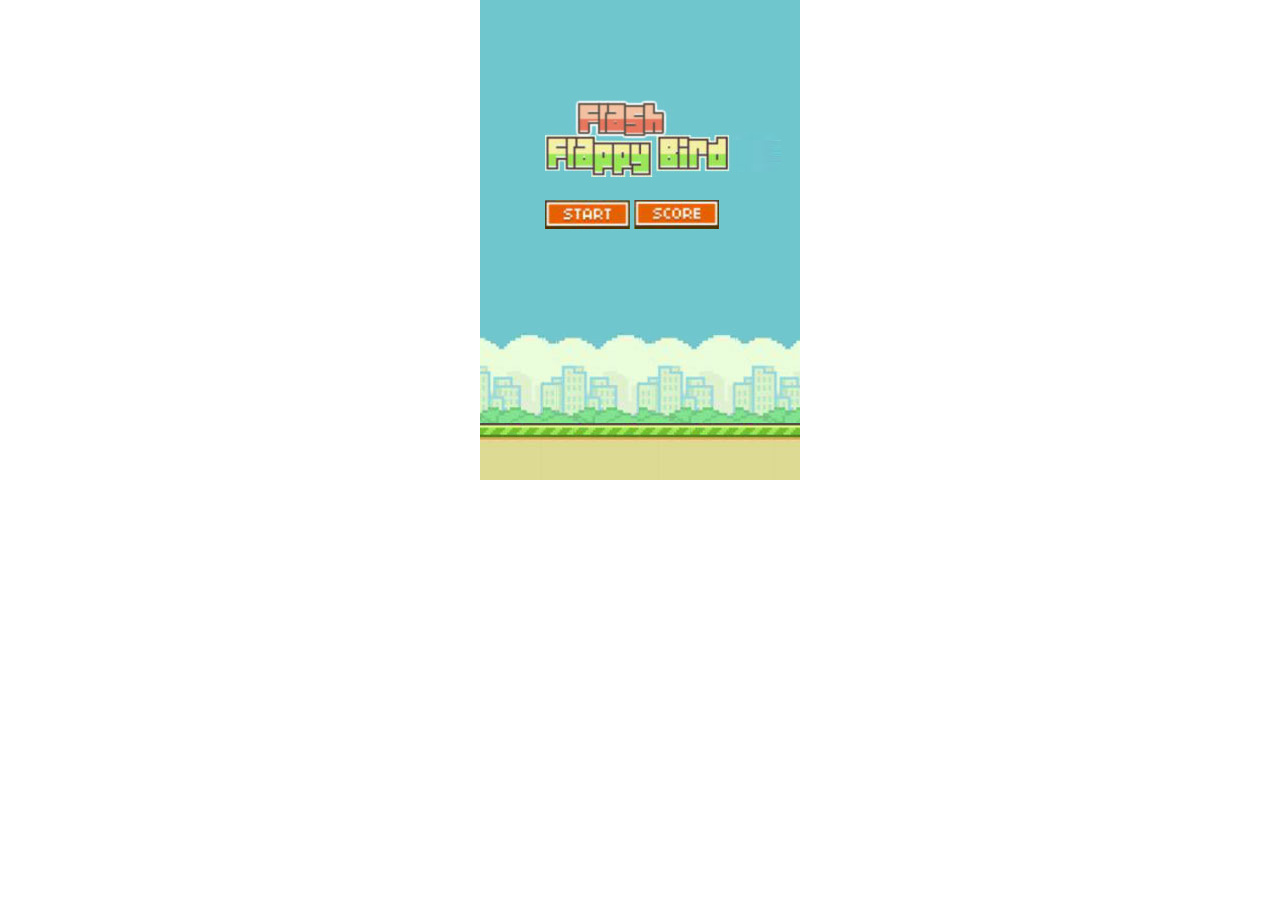
<file: game-flybird/index.html>
<!DOCTYPE html>
<html>
<head>
	<meta charset="UTF-8">
	<title>像素鸟</title>
	<meta name="viewport" content="width=device-width,initial-scale=1,minimum-scale=1,maximum-scale=1,user-scalable=no" />
<style type="text/css">
*{
	margin: 0;padding: 0;
	/*让用户无法获取屏幕内容*/
	-webkit-user-select: none;
}
.warp{
	height: 480px;width: 320px;
	background: url(img/bg.jpg) no-repeat;
	position: relative;
	margin: 0 auto;
	overflow: hidden;
}
.warp > div{
	position: absolute;
}
.head{
	width: 190px;
	top: 100px;
	left: 0;right: 0;
	margin: auto;
}
.score{
	width: 28px;height: 39px;
	top: 35px;
	left: 0;right: 0;margin: auto;
	z-index: 99;
	display: none;
}
.btn{
	width: 190px;top: 200px;left: 0;right: 0;margin: auto;
}
.btn img{cursor: pointer;}
.pipe{
	height: 422px;width: 62px;
	overflow: hidden;
	left: 320px;
}
.pipe div{
	position: relative;
}
.pipe .up-pipe{
	height: 80px;width: 62px;
	background: url(img/up_mod.png);
	margin-bottom: 120px;
}
.pipe .up-pipe img{bottom: 0;position: absolute;}
.pipe .down-pipe{
	height: 100%;
	width: 62px;
	background: url(img/down_mod.png);
}
.pipe2{
	left: 511px;
}
.pipe2 .up-pipe{
	height: 100px;
}
.bird{
	width: 48px;height: 48px;
	left: 45px;top: 170px;
	display: none;
}
@keyframes birdRotate{
	0{transform: rotate(-30deg);}
	50%{transform: rotate(0deg);}
	100%{transform: rotate(30deg);}
}
.game-over{
	width: 269px;height:220px;
	text-align: center;
	left: 0;right: 0;margin: 75px auto 0;
	display: none;z-index: 98;
}
.game-over img{
	border: 0;margin: 0;padding: 0;
}
.game-over img#ok{
	cursor: pointer;
}
.game-over .showScore{
	position: relative;
	width: 269px;height: 135px;
	background: url(img/message.jpg) no-repeat;
	margin-bottom: 9px;
}
.game-over .showScore span{
	position: absolute;
	height: 26px;width: 60px;
	background-color: yellow;
	right: 20px;
	line-height: 26px;
	font-weight: bold;
}
#newScore{
	top: 38px;
}
#bestScore{
	top: 88px;
}
.footer{
	width: 320px;
	height: 14px;
	background: url(img/floor.jpg) -5px 0 no-repeat;
	bottom: 43px;
	animation: ani-footer 0.5s linear infinite;
}
@keyframes ani-footer{
	from{background-position-x: -5px;}
	to{background-position-x: -20px;}
}
</style>
</head>
<body>
<div class="warp">
	<div class="head" id="head">
		<img src="img/head.jpg"/>
	</div>
	<div class="score" id="score">
		<img src="img/0.jpg" alt=""/>
	</div>
	<div class="game-over" id="gameOver">
		<img src="img/game_over.jpg"/>
		<div class="showScore">
			<span id="newScore">0</span>
			<span id="bestScore">0</span>
		</div>
		<img src="img/ok.jpg" id="ok"/>
	</div>
	<div class="btn">
		<img src="img/start.jpg" alt="" id="startBtn"/>
		<img src="img/score.jpg" alt=""  id="scoreBtn"/>
	</div>
	<div class="bird" id="bird">
		<img src="img/b1.gif"/>
	</div>
	<div class="pipe">
		<div class="up-pipe"><img src="img/up_pipe.png"/></div>
		<div class="down-pipe"><img src="img/down_pipe.png"/></div>
	</div>
	<div class="pipe pipe2">
		<div class="up-pipe"><img src="img/up_pipe.png"/></div>
		<div class="down-pipe"><img src="img/down_pipe.png"/></div>
	</div>	
	<div class="footer"></div>
</div>	
<audio src="music/bullet.mp3"></audio>
<audio src="music/game_over.mp3"></audio>
<audio src="music/game_music.mp3" loop></audio>
<script src="touch.js" type="text/javascript" charset="utf-8"></script>
<script src="tween.js" type="text/javascript" charset="utf-8"></script>
<script type="text/javascript">
	var bird = document.getElementById('bird');
	var startBtn = document.getElementById("startBtn");
	var scoreBtn = document.getElementById("scoreBtn");
	var score = document.getElementById("score");
	var head = document.getElementById("head");
	var pipes = document.getElementsByClassName("pipe");
	var plength = pipes.length;//管道长度。
	var start = false;//游戏启动开关
	var pipeTimer,//管道定时器
		pipeSpeed = 5,//管道移动速度
		winW = 320,//屏幕宽度
		birdTimer;//小鸟飞行计时器
		downSpeed = 0.4,//小鸟下落速度
		upSpeed = 40,//小鸟上升速度
		scoreNum = 0;//记录分数
	var	scoreArr = [
		"img/0.jpg","img/1.jpg","img/2.jpg","img/3.jpg","img/4.jpg","img/5.jpg","img/6.jpg","img/7.jpg","img/8.jpg","img/9.jpg"
	];//保存分数图片路径
	var gameMusic = document.getElementsByTagName("audio");
	var reloadSwitch = false;//从新开始游戏的开关
	
	startBtn.addEventListener("touchstart",function(event){
	//点击开始按钮执行
		bird.style.display = "block";
		startBtn.parentNode.style.display = "none";
		head.style.display = "none";
		score.style.display = "block";
		pipeMove();//管道移动
		birdFly();//小鸟开始下落
		start = true;//打开游戏开关
		pipes[0].Switch = true;//管道开关
		pipes[1].Switch = true;
		gameMusic[2].play();
	},false);
	//分数查看
//	scoreBtn.onclick = function(){
//		recordfn();
//		gameOver1.style.display = "block";
//		reloadSwitch = true;
//	};
	scoreBtn.addEventListener("touchstart",function(event){
		recordfn();
		gameOver1.style.display = "block";
		reloadSwitch = true;
	},false);
	//管道移动
	function pipeMove(){
		pipeTimer = setInterval(function(){
			for(var i =0;i<plength;i++){
				pipes[i].style.left = pipes[i].offsetLeft - pipeSpeed + "px";
				if(pipes[i].offsetLeft < (-pipes[i].offsetWidth)){
					pipes[i].style.left = winW +"px";//复位
					setPipeHeight(pipes[i]);//重新设定高度
				};
			};
			endFn();//判断是否结束
		},60);
	};
	//设置管道的高度，这里由于下面的管道用CSS设置的100%高度,只需要设置上管道的高度，用到了120px的固定外边距撑开下管道，以后可能会有问题产生。
	function setPipeHeight(obj){
		obj.children[0].style.height = randFn(80,120) + "px";
		obj.Switch = true;//管道回到起点时，打开计分开关
	};
	
	//随即函数,能取到边界值
	function randFn(min,max){
		return Math.floor(Math.random()*(max-min+1)+min);
	};
	
	//碰撞检测
	function endFn(){
		var pipeW = pipes[0].offsetWidth; //获取管道的宽度，每个管道的宽度一样	
		var l1 = bird.offsetLeft + 6 ,//由于图片不是很精细，做一些操作补全
			t1 = bird.offsetTop + 13 ,
			r1 = l1 + bird.offsetWidth - 6 - 8 ,
			b1 = t1 + bird.offsetHeight -13 -12 ;
		for(var i =0;i<plength;i++){
			for(var j =0;j<plength;j++){
				var l2 = pipes[i].offsetLeft,
					t2 = pipes[i].children[j].offsetTop,
					r2 = l2 + pipeW,
					b2 = t2 + pipes[i].children[j].offsetHeight;
				//判断是否碰撞管道
				if(l1<r2 && r1>l2 && t1<b2 && b1>t2){
					gameOver();
				};
			};
			//判断是否加分，当小鸟的offsetLeft的值大于管道的offsetLeft+offsetWidth时应当加分。
			var pipePosition = r2;//管道的位置
			var birdPosition = l1;//小鸟的位置、
			if(birdPosition > pipePosition && pipes[i].Switch){
				scoreNum++;
				pipes[i].Switch = false;
				scoreFn();
			}
		};
		//碰上下壁检测
		if(t1<0 || b1>pipes[0].offsetHeight ){
			gameOver();
		}
	};
	//小鸟飞行/下落
	function birdFly(){
		birdTimer = setInterval(function(){
			//重力加速的效果
			downSpeed++;
			bird.style.top = bird.offsetTop + downSpeed + "px";
			bird.style.transform = "";
			bird.style.animation ="birdRotate 0.6s forwards";
		},60);
	};
	//点击屏幕。小鸟上升飞行
//	document.documentElement.onclick = function(){
//		if(start){
//			downSpeed = 0.1;
//			bird.style.transform = "rotate(-30deg)";
//			bird.style.animation = "";
//			bird.style.top = bird.offsetTop - upSpeed + "px";
//			gameMusic[0].play();
//		}
//	};
	document.addEventListener("touchstart",function(){
		if(start){
			downSpeed = 0.1;
			bird.style.transform = "rotate(-30deg)";
			bird.style.animation = "";
			bird.style.top = bird.offsetTop - upSpeed + "px";
			gameMusic[0].play();
		}
	},false);
	//计分函数
	function scoreFn(){
		score.innerHTML = "";
		var scoreStr = scoreNum.toString();//将分数转换成字符串
		for(var i =0;i<scoreStr.length;i++){
			var img = new Image();
			img.src = scoreArr[scoreStr[i]];
			score.appendChild(img);
		};
		score.style.width = scoreStr.length * 28+"px";
	};
	
	//游戏结束
	var gameOver1 = document.getElementById("gameOver");
	var reload = document.getElementById("ok");
	function gameOver(){
		clearInterval(pipeTimer);
		clearInterval(birdTimer);
		start = false;//关闭游戏启动开关
		gameOver1.style.display = "block";//显示积分板
		gameMusic[2].pause();//背景音乐停
		gameMusic[1].play();//游戏结束音乐播放
		recordfn();//记录分数
		//游戏结束动画，引用Tween
		moveFn(bird,"top",bird.offsetTop,pipes[0].offsetHeight-bird.offsetHeight+10,30,function(){
			reloadSwitch = true;//当游戏结束的动画播放完毕，才能点击重新开始
		});
	};
	//重新开始游戏
//	reload.onclick = function (){
//		if(reloadSwitch){
//			bird.style.display = "block";//小鸟显示
//			bird.style.top = 170+"px";//小鸟位置
//			startBtn.parentNode.style.display = "none";//隐藏按钮
//			head.style.display = "none";
//			score.style.display = "block";
//			//管道位置
//			pipes[0].style.left =320+"px"; 
//			pipes[1].style.left = 511 + "px";
//			gameOver1.style.display = "none";//记录板隐藏
//			scoreNum = 0;//分数置0
//			scoreFn();//分数显示
//			start = true;//打开游戏开关
//			pipes[0].Switch = true;//管道开关
//			pipes[1].Switch = true;
//			//开启计时器
//			pipeMove();birdFly();
//			gameMusic[2].play();//背景开启
//			reloadSwitch = false;//重新开始游戏开关
//		}	
//	};
	reload.addEventListener("touchstart",function(event){
		if(reloadSwitch){
			bird.style.display = "block";//小鸟显示
			bird.style.top = 170+"px";//小鸟位置
			startBtn.parentNode.style.display = "none";//隐藏按钮
			head.style.display = "none";
			score.style.display = "block";
			//管道位置
			pipes[0].style.left =320+"px"; 
			pipes[1].style.left = 511 + "px";
			gameOver1.style.display = "none";//记录板隐藏
			scoreNum = 0;//分数置0
			scoreFn();//分数显示
			start = true;//打开游戏开关
			pipes[0].Switch = true;//管道开关
			pipes[1].Switch = true;
			//开启计时器
			pipeMove();birdFly();
			gameMusic[2].play();//背景开启
			reloadSwitch = false;//重新开始游戏开关
		}
	},false);
	//最高分记录
	function recordfn(){
		var newScore = document.getElementById("newScore");
		var bestScore = document.getElementById("bestScore");
		var best = localStorage.getItem("bestScore");
		if(best != null ){
			bestScore.innerText = best;
			if(scoreNum > best){//如当前分数大于本地存储中的最高分，则将其替换
				localStorage.setItem("bestScore",scoreNum);
			}
		}else{//如果本地内存没有最高分（也就是第一次访问本游戏），设置最高分为当前游戏分数
			localStorage.setItem("bestScore",scoreNum);
		}
		newScore.innerText = scoreNum;//分数显示在积分板上
	};


function moveFn(obj,type,start,end,endT,callback){
	var t = 0;
	var change = end-start;
	var Timer = setInterval(function(){
		t++;
		if(t==endT){
			//清楚定时器，结束动画
			clearInterval(Timer);
			//回调函数
			callback && callback();
		}
		obj.style[type] = Tween["Bounce"]["easeOut"](t,start,change,endT)+ "px";
	},60)
	
}
</script>
</body>
</html>
</file>
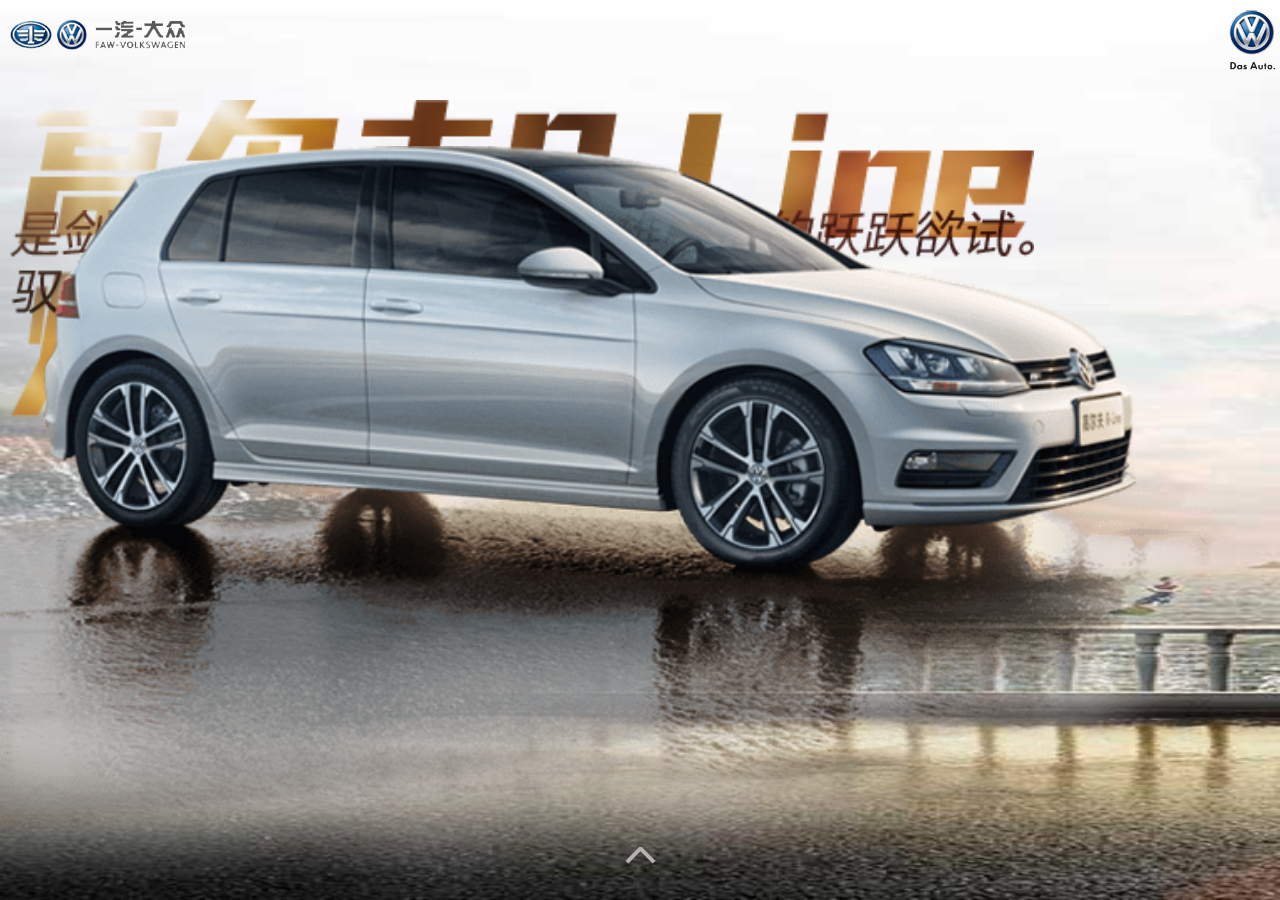
<file: website-golf/index.html>
<!DOCTYPE html>
<html>
<head>
	<meta charset="UTF-8">
	<meta name="viewport" content="width=device-width,initial-scale=1,minimum-scale=1,maximum-scale=1,user-scalable=no" />
	<link rel="stylesheet" type="text/css" href="css/index.css"/>
	<link rel="stylesheet" type="text/css" href="css/swiper.min.css"/>
	<link rel="stylesheet" href="css/animate.min.css" />
	<title>大众高尔夫-Golf</title>
</head>
<body>
		<img src="img/loading.gif" style="width: 100%;height: 100%;" id="loadImg"/>
	<div class="swiper-container container" id="container">
		<div class="swiper-wrapper">
			<div class="swiper-slide page_1">
				<img src="img/title1.png"  class="ani title1" swiper-animate-effect="fadeInLeft" swiper-animate-duration="0.5s" swiper-animate-delay="0.3s"/>
				<img src="img/title1_b.png" class="ani title1_b" swiper-animate-effect="bounceInLeft" swiper-animate-duration="0.5s" swiper-animate-delay="0.3s"/>
				<img src="img/car.png" class="ani car" swiper-animate-effect="bounceInLeft" swiper-animate-duration="0.5s" swiper-animate-delay="0.3s"/>
			</div>
			<div class="swiper-slide page_2">
				<img src="img/title2.png" class="ani title2" swiper-animate-effect="fadeInLeft" swiper-animate-duration="0.5s" swiper-animate-delay="0.3s" />
				<img src="img/car1.png" class="ani car1" swiper-animate-effect="bounceInRight" swiper-animate-duration="0.5s" swiper-animate-delay="0.3s" />
			</div>
			<div class="swiper-slide page_3">
				<img src="img/title3.png" class="ani title3" swiper-animate-effect="fadeInRight" swiper-animate-duration="0.5s" swiper-animate-delay="0.3s"/>
				<img src="img/fa.png" class="ani fa" swiper-animate-effect="bounceInLeft" swiper-animate-duration="0.5s" swiper-animate-delay="0.3s"/>
			</div>
			<div class="swiper-slide page_4">
				<img src="img/title4.png" class="ani title4" swiper-animate-effect="fadeInLeft" swiper-animate-duration="0.5s" swiper-animate-delay="0.3s"/>
				<img src="img/title4_b.png" class="title4_b"/>
			</div>
			<div class="swiper-slide page_5">
				<img src="img/title5.png" class="ani title5" swiper-animate-effect="fadeInLeft" swiper-animate-duration="0.5s" swiper-animate-delay="0.3s"/>
				<a href="javascript:void(0);" class="ani button" swiper-animate-effect="fadeInRight" swiper-animate-duration="0.5s" swiper-animate-delay="0.8s"><img src="img/button.png" /></a>
				<img src="img/car2.png" class="ani car2" swiper-animate-effect="slideInLeft" swiper-animate-duration="0.5s" swiper-animate-delay="0.3s"/>
			</div>
		</div>
	</div>
	<div class="top-l pervShow"><img src="img/logo_l.png"/></div>
	<div class="top-r pervShow"><img src="img/logo_r.png"/></div>
	<span class="logo pervShow"><i class="l"></i><i class="r"></i></span>
<script src="js/swiper.animate.min.js" type="text/javascript" charset="utf-8"></script>
<script src="js/swiper.min.js" type="text/javascript" charset="utf-8"></script>
<script type="text/javascript">
window.onload = function(){
	var pervShow = document.getElementsByClassName("pervShow");
	var winW = document.documentElement.clientWidth || document.body.clientWidth || window.innerWidth;
	var winH = document.documentElement.clientHeight || document.body.clientHeight || window.innerHeight;
	var container = document.getElementById("container");
	container.style.width = winW + "px";
	container.style.height = winH + "px";
	var imgSrc = [
		"img/bg1.jpg","img/bg2.jpg","img/bg3.jpg","img/bg4_b.png","img/bg5.jpg","img/button.png","img/car.png","img/car1.png","img/car2.png","img/fa.png","img/logo_l.png",
		"img/logo_r.png","img/title1_b.png","img/title1.png","img/title2.png","img/title3.png","img/title4.png","img/title4_b.png","img/title5.png"
	];
	//预加载
	function prevImg(imgs,callback){
		var count = 0;
		for(var i = 0;i < imgs.length;i++){
			var img = new Image();
			img.src = imgs[i];
			img.onload = function(){
				count ++ ;
				if(count == imgs.length){
					callback && callback();
				};
			};
		}
	};
	prevImg(imgSrc,function(){
		var loadImg = document.getElementById("loadImg");
		loadImg.style.display = "none";
		container.style.display = "block";
		for(var j =0;j<pervShow.length;j++){
			pervShow[j].style.display = "block";
		}
		var mySwiper = new Swiper ('.swiper-container', {
			direction:"vertical",
		    onInit : function(swiper){
		    		swiperAnimateCache(swiper);
		    		swiperAnimate(swiper);
		    },
		    onSlideChangeEnd : function(swiper){
		    	swiperAnimate(swiper);
		    },
	 	});
	});
	
};
</script>
</body>
</html>
</file>
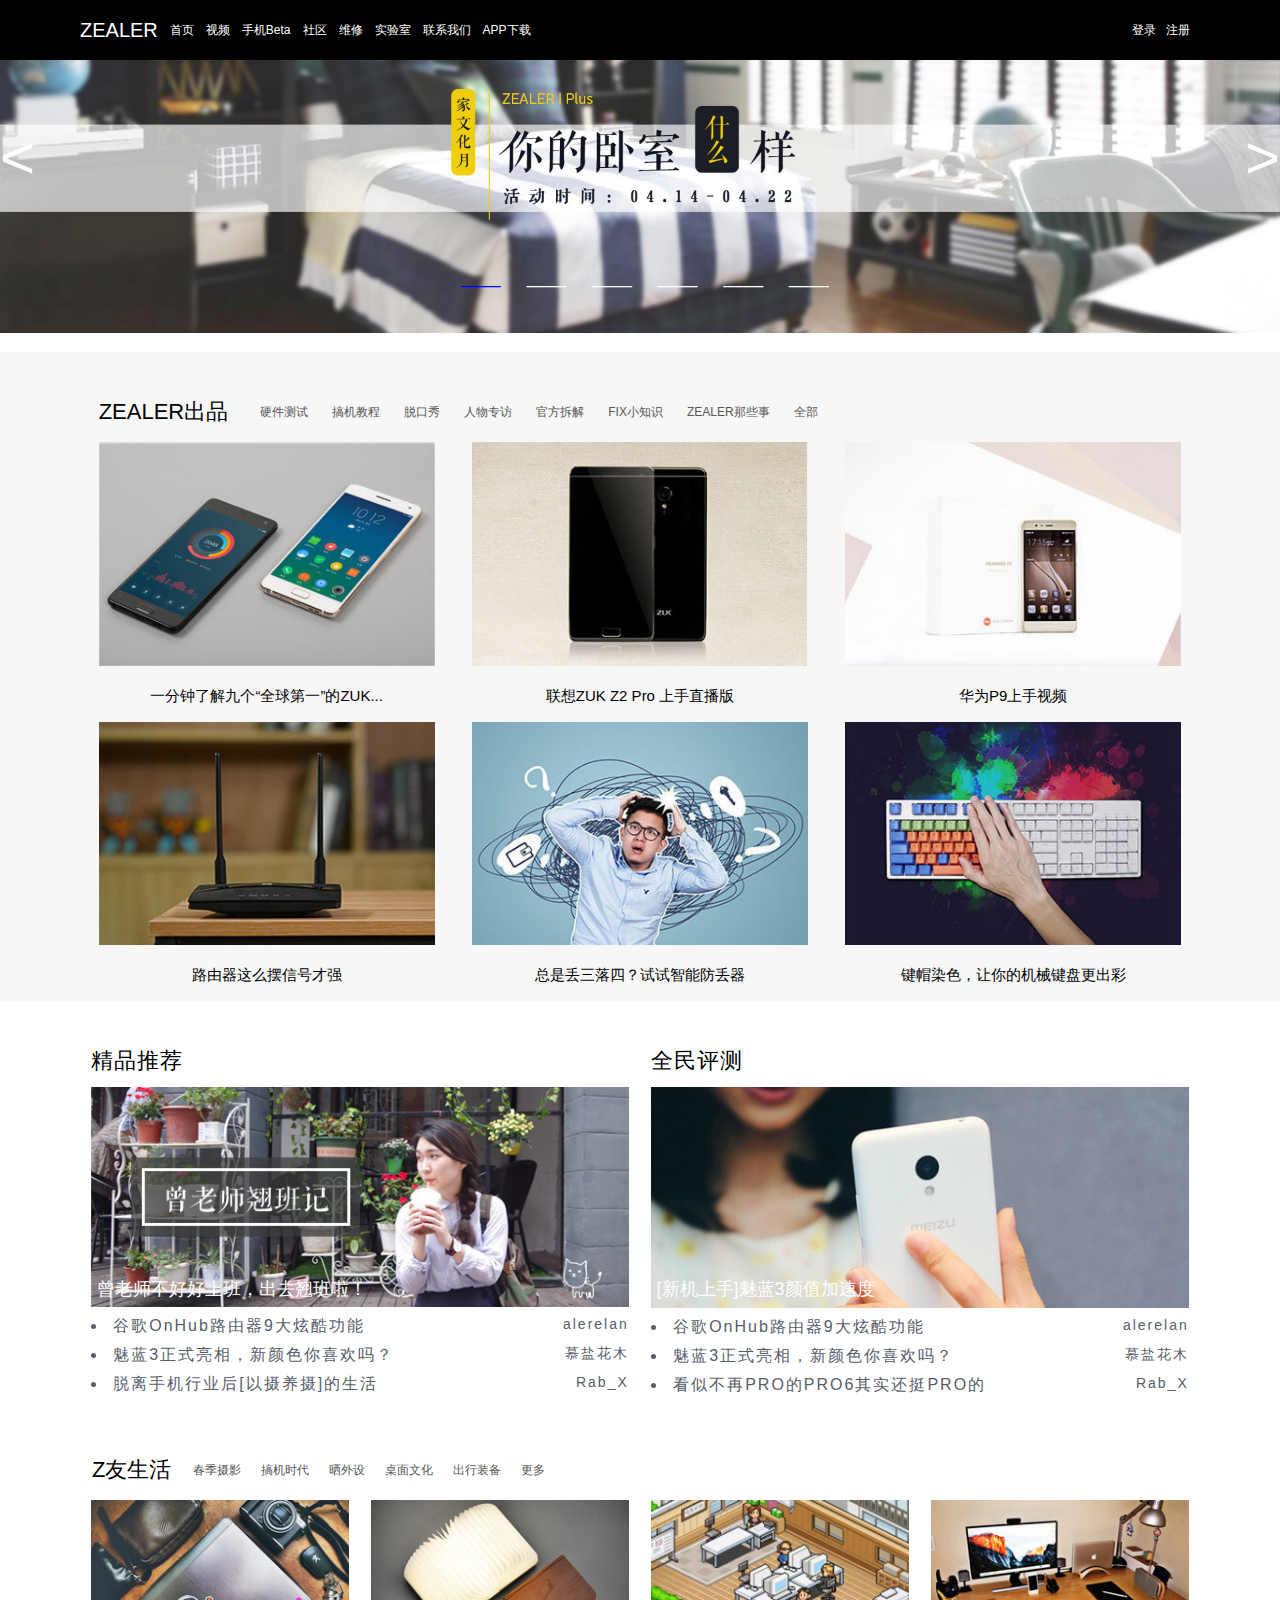
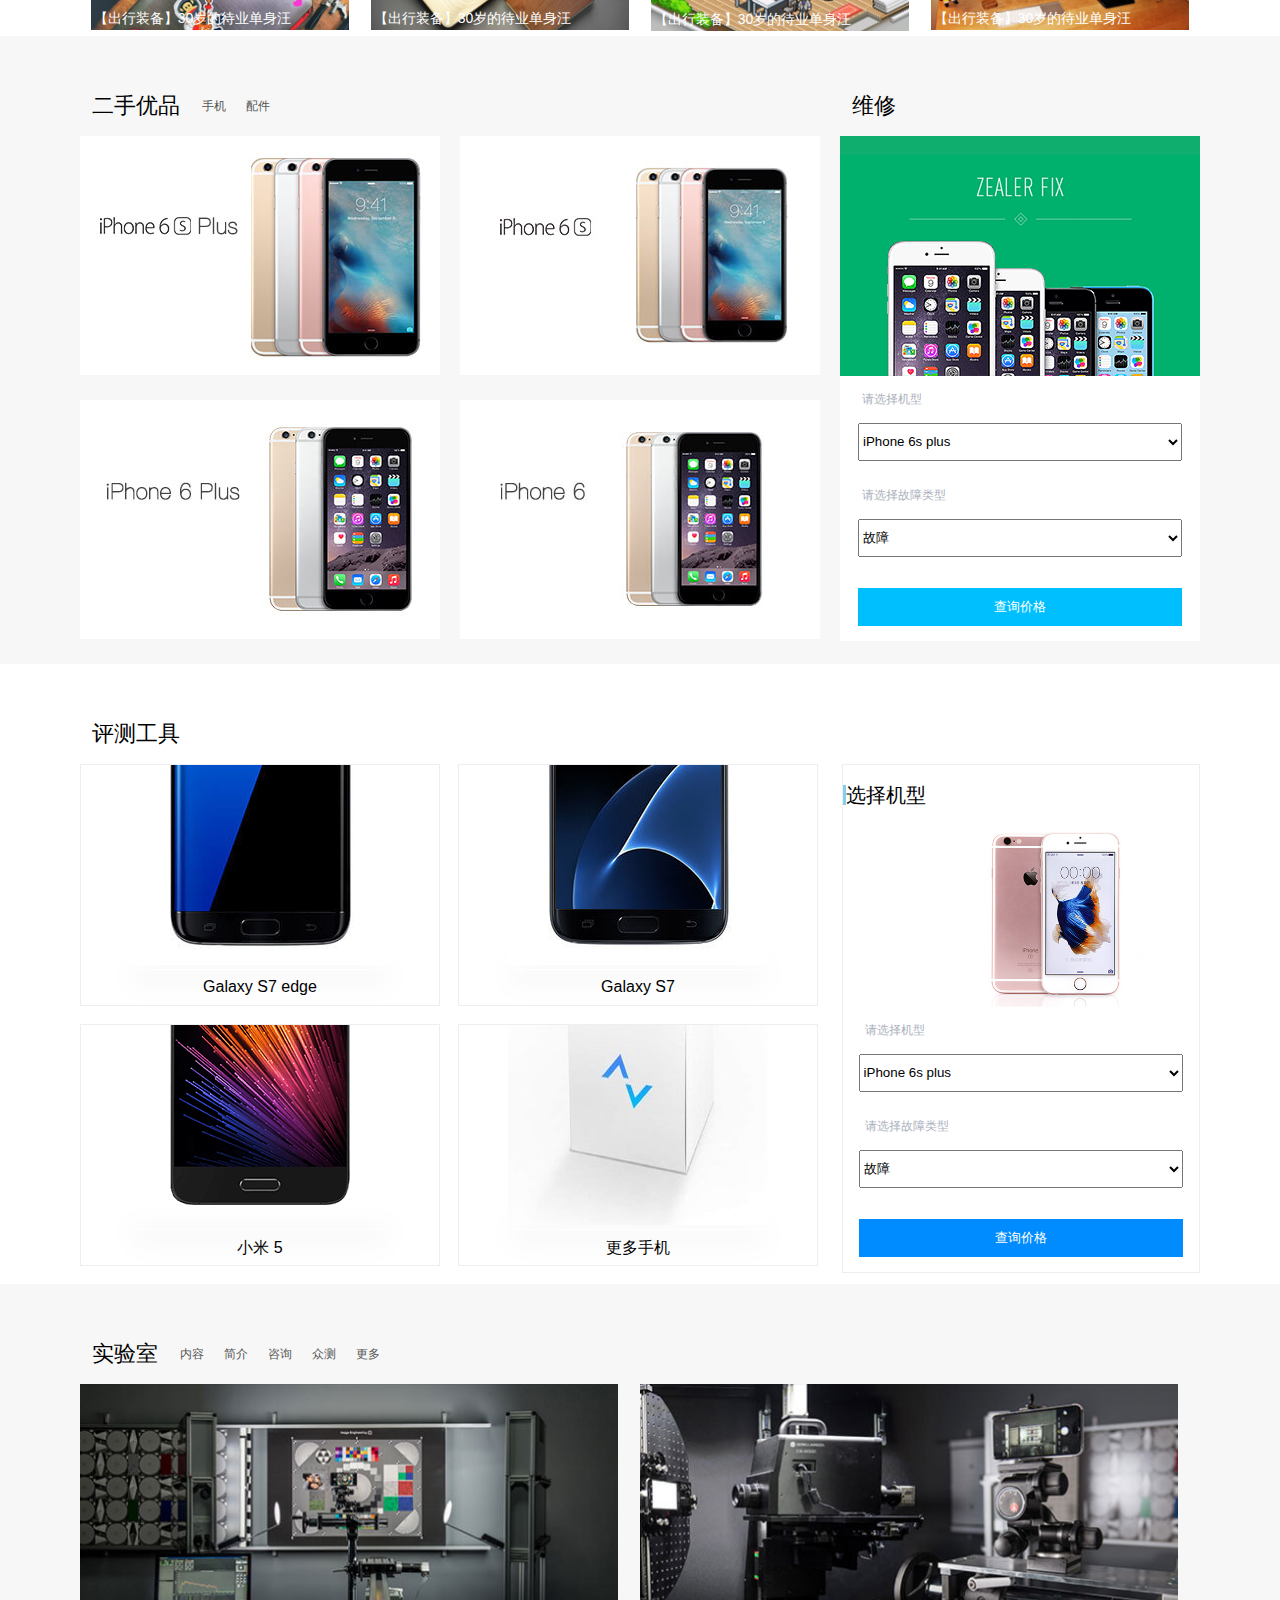
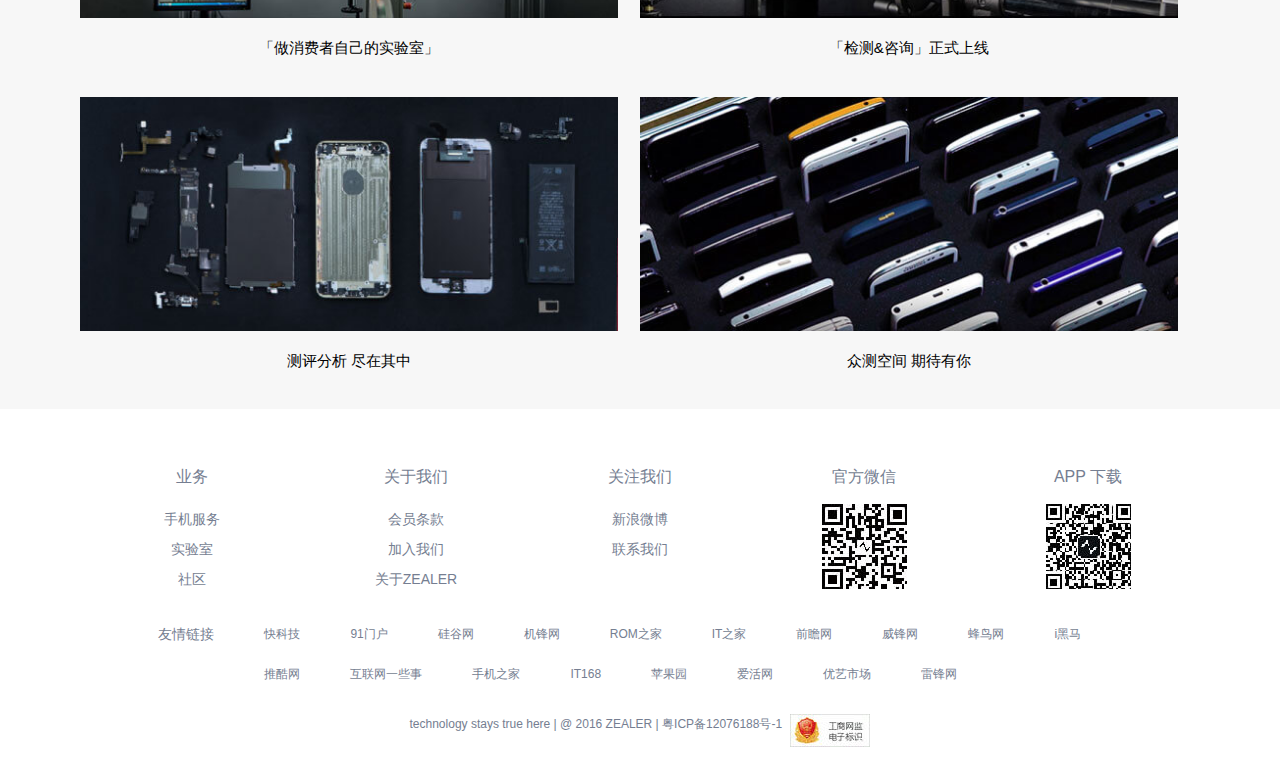
<file: website-ZEALER/index.html>
<!doctype html>
<html lang="en">
<head>
	<meta charset="UTF-8" />
	<title>响应式项目1</title>
	<link rel="stylesheet" type="text/css" href="css/cssRect.css"/>
	<link rel="stylesheet" type="text/css" href="css/style.css"/>
	<meta name="viewport" content="width=device-width,initial-scale = 1.0,useable-scale=0,maximum-scale=1.0">
</head>
<body>
	<div class="warp">
		<!--头部-->
		<div class="header" id="header">
			<div class="nav clearfix">
				<div class="logo fl">
					 <em class="fl show em">
					 	<a href="###" id="showMeau">三</a>
					 	<a href="###" id="closeMeau"> X </a>
					 </em>
					 <span class="fl tit">
					 	<a href="###" id="logo">ZEALER</a>
					 </span>
					 <div class="meau" id="logoMeau">
					 	<ul>
					 		<li><a href="###" title="">首页</a></li>
					 		<li><a href="###" title="">视频</a></li>
					 		<li><a href="###" title="">手机Beta</a></li>
					 		<li><a href="###" title="">社区</a></li>
					 		<li><a href="###" title="">维修</a></li>
					 		<li><a href="###" title="">实验室</a></li>
					 		<li><a href="###" title="">联系我们</a></li>
					 		<li><a href="###" title="">APP下载</a></li>
					 	</ul>
					 </div>
				</div>
				<ul class="nav-list fl dis">
					<li><a href="###">首页</a></li>
					<li><a href="###">视频</a></li>
					<li><a href="###">手机Beta</a></li>
					<li><a href="###">社区</a></li>
					<li><a href="###">维修</a></li>
					<li><a href="###">实验室</a></li>
					<li><a href="###">联系我们</a></li>
					<li><a href="###">APP下载</a></li>
				</ul>
				<div class="login fr">
					<a href="###" id="login">登录</a>
					<a href="###" class="dis">注册</a>
				</div>
			</div>
		</div>
		<!--内容-->
		<div class="content">
			<!--轮播图-->
			<div class="banner-wrap">
				<div class="banner">
					<div class="imgs clearfix" id="imgs">
						<a href="###" class="imgs-item show"><img src="imgs/1.jpg"/></a>
						<a href="###" class="imgs-item"><img src="imgs/2.jpg"/></a>
						<a href="###" class="imgs-item"><img src="imgs/3.jpg"/></a>
						<a href="###" class="imgs-item"><img src="imgs/4.jpg"/></a>
						<a href="###" class="imgs-item"><img src="imgs/5.jpg"/></a>
						<a href="###" class="imgs-item"><img src="imgs/6.jpg"/></a>
					</div>
					<div class="imgs-list clearfix" id="imgsList">
						<a href="###" class="active-a">——</a>
						<a href="###">——</a>
						<a href="###">——</a>
						<a href="###">——</a>
						<a href="###">——</a>
						<a href="###">——</a>
					</div>
					<div class="imgs-btn clearfix">
						<a href="###" id="prev" class="prev fl">&lt;</a>
						<a href="###" id="next" class="next fr">&gt;</a>
					</div>
				</div>
			</div>
			<!--出品-->
			<div class="chupin">
				<div class="videos">
					<div class="nav clearfix">
						<h2>ZEALER出品</h2>
						<a href="###" class="dis">硬件测试</a>
						<a href="###">搞机教程</a>
						<a href="###">脱口秀</a>
						<a href="###" class="dis2">人物专访</a>
						<a href="###" class="dis2">官方拆解</a>
						<a href="###" class="dis2">FIX小知识</a>
						<a href="###" class="dis">ZEALER那些事</a>
						<a href="###">全部</a>	
					</div>
					<div class="vid-list clearfix">
						<div class="video fl">
							<img src="imgs/video1.jpg"/>
							<span class="tit">一分钟了解九个“全球第一”的ZUK...</span>
							<em class="left-hr">——</em>
							<strong><a href="###">播放</a></strong>
							<em class="right-hr">——</em>
						</div>
						<div class="video fl">
							<img src="imgs/video2.jpg"/>
							<span class="tit">联想ZUK Z2 Pro 上手直播版</span>
							<em class="left-hr">——</em>
							<strong><a href="###">播放</a></strong>
							<em class="right-hr">——</em>
						</div>
						<div class="video fl dis">
							<img src="imgs/video3.jpg"/>
							<span class="tit">华为P9上手视频</span>
							<em class="left-hr">——</em>
							<strong><a href="###">播放</a></strong>
							<em class="right-hr">——</em>
						</div>
						<div class="video fl dis">
							<img src="imgs/video4.jpg"/>
							<span class="tit">路由器这么摆信号才强</span>
							<em class="left-hr">——</em>
							<strong><a href="###">播放</a></strong>
							<em class="right-hr">——</em>
						</div>
						<div class="video fl dis">
							<img src="imgs/video5.jpg"/>
							<span class="tit">总是丢三落四？试试智能防丢器</span>
							<em class="left-hr">——</em>
							<strong><a href="###">播放</a></strong>
							<em class="right-hr">——</em>
						</div>
						<div class="video fl dis">
							<img src="imgs/video6.jpg"/>
							<span class="tit">键帽染色，让你的机械键盘更出彩</span>
							<em class="left-hr">——</em>
							<strong><a href="###">播放</a></strong>
							<em class="right-hr">——</em>
						</div>
				</div>
				</div>
			</div>
			<div class="main-wrap">
				<div class="m-w-box clearfix">
					<!--精品推荐-->
					<div class="recommend fl">
						<h2>精品推荐</h2>
						<div class="img">
							<img src="imgs/recommend.jpg"/>
							<p class="img-p">曾老师不好好上班，出去翘班啦！</p>
						</div>
						<div class="rec-list">
							<ul>
								<li>
									<a href="###">谷歌OnHub路由器9大炫酷功能</a>
									<span class="auther"><a href="###">alerelan</a></span>
								</li>
								<li>
									<a href="###">魅蓝3正式亮相，新颜色你喜欢吗？</a>
									<span class="auther"><a href="###">慕盐花木</a></span>
								</li>
								<li>
									<a href="###">脱离手机行业后[以摄养摄]的生活</a>
									<span class="auther"><a href="###">Rab_X</a></span>
								</li>
							</ul>
						</div>
					</div>
					<!--全面评测-->
					<div class="test fl">
						<h2>全民评测</h2>
						<div class="img">
							<img src="imgs/appraisal.jpg"/>
							<p class="img-p">[新机上手]魅蓝3颜值加速度</p>
						</div>
						<div class="rec-list">
							<ul>
								<li>
									<a href="###">谷歌OnHub路由器9大炫酷功能</a>
									<span class="auther"><a href="###">alerelan</a></span>
								</li>
								<li>
									<a href="###">魅蓝3正式亮相，新颜色你喜欢吗？</a>
									<span class="auther"><a href="###">慕盐花木</a></span>
								</li>
								<li>
									<a href="###">看似不再PRO的PRO6其实还挺PRO的</a>
									<span class="auther"><a href="###">Rab_X</a></span>
								</li>
							</ul>
						</div>
					</div>
				</div>		
			</div>	
			<!--Z友生活-->
			<div class="main-wrap">
				<div class="m-w-box">
					<div class="lifestyle">
						<div class="nav">
							<h2 class="fl">Z友生活</h2>
							<ul class="dis">
								<li><a href="###">春季摄影</a></li>
								<li><a href="###">搞机时代</a></li>
								<li><a href="###">晒外设</a></li>
								<li><a href="###">桌面文化</a></li>
								<li><a href="###">出行装备</a></li>
								<li><a href="###">更多</a></li>
							</ul>
						</div>
						<div class="z-img clearfix">
							<div class="z-img-pic fl">
								<img src="imgs/life1.jpg"/>
								<p class="img-p">【出行装备】30岁的待业单身汪</p>
							</div>
							<div class="z-img-pic fl">
								<img src="imgs/life2.jpg"/>
								<p class="img-p">【出行装备】30岁的待业单身汪</p>
							</div>
							<div class="z-img-pic fl">
								<img src="imgs/life3.jpg"/>
								<p class="img-p">【出行装备】30岁的待业单身汪</p>
							</div>
							<div class="z-img-pic fl">
								<img src="imgs/life4.jpg"/>
								<p class="img-p">【出行装备】30岁的待业单身汪</p>
							</div>
						</div>
					</div>
				</div>
			</div>
			<div class="main-wrap main-wrap-gray">
				<div class="m-w-box clearfix">
					<!--二手优品-->
					<div class="second-hand fl">
						<div class="nav clearfix">
							<h2 class="fl">二手优品</h2>
							<ul>
								<li><a href="###">手机</a></li>
								<li><a href="###">配件</a></li>
							</ul>
						</div>
						<div class="phone-list clearfix">
							<a href="###"><img src="imgs/hand1.jpg"/></a>
							<a href="###"><img src="imgs/hand2.jpg"/></a>
							<a href="###"><img src="imgs/hand3.jpg"/></a>
							<a href="###"><img src="imgs/hand4.jpg"/></a>
						</div>
					</div>
					<!--维修-->
					<div class="repair fl dis">
						<div class="nav">
							<h2>维修</h2>
						</div>
						<div class="repair-box">
							<img src="imgs/maintain.png"/>
							<div class="input">
								<p class="repair-box-txt">请选择机型</p>
								<select name="">
									<option value="apple">iPhone 6s plus</option>
									<option value="android-1">中兴</option>
									<option value="android-2">华为</option>
									<option value="android-3">酷派</option>
									<option value="android-4">联想</option>
									<option value="wp-1">lumia 950XL</option>
									<option value="wp-2">HTC 8X</option>
									<option value="blackberry">blackberry</option>
								</select>
								<p class="repair-box-txt">请选择故障类型</p>
								<select name="">
									<option value="1">故障</option>
									<option value="2">进水了啊</option>
									<option value="3">无法开机了</option>
									<option value="4">崩！掉地上了</option>
									<option value="5">没有WIFI怎么活</option>
									<option value="6">技术不够，刷成砖头了</option>
									<option value="7">好像没有SIM卡耶</option>
									<option value="8">其他是什么鬼</option>
								</select>
								<input type="button" value="查询价格" />
							</div>
						</div>
					</div>
					<!-- 在低于480像素的机型下显示 -->
					<div class="repair-show fl">
						<div class="nav">
							<h2>维修</h2>
						</div>
						<div class="repair-show-con">
							<img src="imgs/maintain.png" alt="">
							<ul class="clearfix">
								<li>
									<a href="###" title="">
										<img src="imgs/w1.jpg" alt="">
										<span class="repair-show-con-txt">手机进水</span>
									</a>
								</li>
								<li><a href="###" title=""><img src="imgs/w2.jpg" alt=""><span class="repair-show-con-txt">无法开机</span></a></li>
								<li><a href="###" title=""><img src="imgs/w3.jpg" alt=""><span class="repair-show-con-txt">严重摔坏</span></a></li>
								<li><a href="###" title=""><img src="imgs/w4.jpg" alt=""><span class="repair-show-con-txt">刷机错误</span></a></li>
								<li><a href="###" title=""><img src="imgs/w5.jpg" alt=""><span class="repair-show-con-txt">无SIM卡</span></a></li>
							</ul>
						</div>
					</div>
				</div>
			</div>
			<div class="main-wrap">
				<div class="m-w-box clearfix">
					<!--评测工具-->
					<div class="tools fl">
						<div class="nav clearfix">
							<h2 class="fl">评测工具</h2>
						</div>
						<div class="phone-list clearfix">
							<a href="###">
								<img src="imgs/t1.jpg"/>
								<em>&nbsp;</em>
								<i>Galaxy S7 edge</i>
							</a>
							<a href="###">
								<img src="imgs/t2.jpg"/>
								<em>&nbsp;</em>
								<i>Galaxy S7</i>
							</a>
							<a href="###">
								<img src="imgs/t3.jpg"/>
								<em>&nbsp;</em>
								<i>小米 5</i>
							</a>
							<a href="###">
								<img src="imgs/t4.fw.png"/>
								<em>&nbsp;</em>
								<i>更多手机</i>
							</a>
						</div>
					</div>
					<!--选择机型-->
					<div class="select fl dis">
						<div class="repair-box">
							<h2>选择机型</h2>
							<img src="imgs/t5.jpg"/>
							<div class="input">
								<p class="repair-box-txt">请选择机型</p>
								<select name="">
									<option value="apple">iPhone 6s plus</option>
									<option value="android-1">中兴</option>
									<option value="android-2">华为</option>
									<option value="android-3">酷派</option>
									<option value="android-4">联想</option>
									<option value="wp-1">lumia 950XL</option>
									<option value="wp-2">HTC 8X</option>
									<option value="blackberry">blackberry</option>
								</select>
								<p class="repair-box-txt">请选择故障类型</p>
								<select name="">
									<option value="1">故障</option>
									<option value="2">进水了啊</option>
									<option value="3">无法开机了</option>
									<option value="4">崩！掉地上了</option>
									<option value="5">没有WIFI怎么活</option>
									<option value="6">技术不够，刷成砖头了</option>
									<option value="7">好像没有SIM卡耶</option>
									<option value="8">其他是什么鬼</option>
								</select>
								<input type="button" value="查询价格" />
							</div>
						</div>
					</div>
				</div>
			</div>
			<!--实验室-->
			<div class="main-wrap main-wrap-gray">
				<div class="m-w-box">
					<div class="lab">
						<div class="nav clearfix">
							<h2 class="fl">实验室</h2>
							<ul>
								<li><a href="###">内容</a></li>
								<li><a href="###">简介</a></li>
								<li><a href="###">咨询</a></li>
								<li><a href="###">众测</a></li>
								<li><a href="###">更多</a></li>
							</ul>
						</div>
						<div class="lab-list clearfix lab-dis">
							<div class="item">
								<img src="imgs/l1.jpg"/>
								<span class="tit">「做消费者自己的实验室」</span>
								<em class="left-hr">——</em>
								<strong><a href="###">更多</a></strong>
								<em class="right-hr">——</em>
							</div>
							<div class="item">
								<img src="imgs/l2.jpg"/>
								<span class="tit">「检测&咨询」正式上线</span>
								<em class="left-hr">——</em>
								<strong><a href="###">更多</a></strong>
								<em class="right-hr">——</em>
							</div>
							<div class="item">
								<img src="imgs/l3.jpg"/>
								<span class="tit">测评分析 尽在其中</span>
								<em class="left-hr">——</em>
								<strong><a href="###">更多</a></strong>
								<em class="right-hr">——</em>
							</div>
							<div class="item">
								<img src="imgs/l4.jpg"/>
								<span class="tit">众测空间 期待有你</span>
								<em class="left-hr">——</em>
								<strong><a href="###">更多</a></strong>
								<em class="right-hr">——</em>
							</div>
						</div>
						<div class="no-show">
							<a href="###" title="实验室">
								<img src="imgs/l5.png" alt="">
							</a>
						</div>
						<div class="no-show lab-nav clearfix">
							<a href="###" title="">内容</a>
							<a href="###" title="">简介</a>
							<a href="###" title="">咨询</a>
							<a href="###" title="">众测</a>
						</div>
					</div>
				</div>
			</div>
		</div>
		<!--页脚-->
		<div class="fot-wrap fot-dis">
			<div class="footer">
				<!--业务-->
				<!--关于我们-->
				<!--关注我们-->
				<!--官方微信-->
				<!--APP下载-->
				<ul class="clearfix fot-ul">
					<li class="fl fot-item"><span class="fot-tit">业务</span>
						<ul class="fot-tit-list">
							<li><a href="###">手机服务</a></li>
							<li><a href="###">实验室</a></li>
							<li><a href="###">社区</a></li>
						</ul>
					</li>
					<li class="fl fot-item"><span class="fot-tit">关于我们</span>
						<ul class="fot-tit-list">
							<li><a href="###">会员条款</a></li>
							<li><a href="###">加入我们</a></li>
							<li><a href="###">关于ZEALER</a></li>
						</ul>
					</li>
					<li class="fl fot-item"><span class="fot-tit">关注我们</span>
						<ul class="fot-tit-list">
							<li><a href="###">新浪微博</a></li>
							<li><a href="###">联系我们</a></li>
						</ul>
					</li>
					<li class="fl fot-item dis"><span class="fot-tit">官方微信</span>
						<ul>
							<li><img src="imgs/about2.jpg"/></li>
						</ul>
					</li>
					<li class="fl fot-item dis"><span class="fot-tit">APP 下载</span>
						<ul>
							<li><img src="imgs/about1.jpg"/></li>
						</ul>
					</li>
				</ul>
			</div>
		</div>
		<!-- 版权 -->
		<div class="bottom-wrap">
			<!--友情链接-->
				<div class="fri-link clearfix bot-dis">
					<div class="link-tit fl">友情链接</div>
					<ul class="clearfix fl">
						<li class="link-item"><a href="###">快科技</a></li>
						<li class="link-item"><a href="###">91门户</a></li>
						<li class="link-item"><a href="###">硅谷网</a></li>
						<li class="link-item"><a href="###">机锋网</a></li>
						<li class="link-item"><a href="###">ROM之家</a></li>
						<li class="link-item"><a href="###">IT之家</a></li>
						<li class="link-item"><a href="###">前瞻网</a></li>
						<li class="link-item"><a href="###">威锋网</a></li>
						<li class="link-item"><a href="###">蜂鸟网</a></li>
						<li class="link-item"><a href="###">i黑马</a></li>
						<li class="link-item"><a href="###">推酷网</a></li>
						<li class="link-item"><a href="###">互联网一些事</a></li>
						<li class="link-item"><a href="###">手机之家</a></li>
						<li class="link-item"><a href="###">IT168</a></li>
						<li class="link-item"><a href="###">苹果园</a></li>
						<li class="link-item"><a href="###">爱活网</a></li>
						<li class="link-item"><a href="###">优艺市场</a></li>
						<li class="link-item"><a href="###">雷锋网</a></li>
					</ul>
				</div>
				<!--版权-->
				<div class="copy">
					<p>
						technology stays true here
						<span class="copy-txt">| @ 2016 ZEALER | 粤ICP备12076188号-1</span>
						<span class="copy-pic"></span>
					</p>
				</div>
		</div>
	</div>	
</body>
<script type="text/javascript" src="js/style.js" ></script>
</html>
</file>
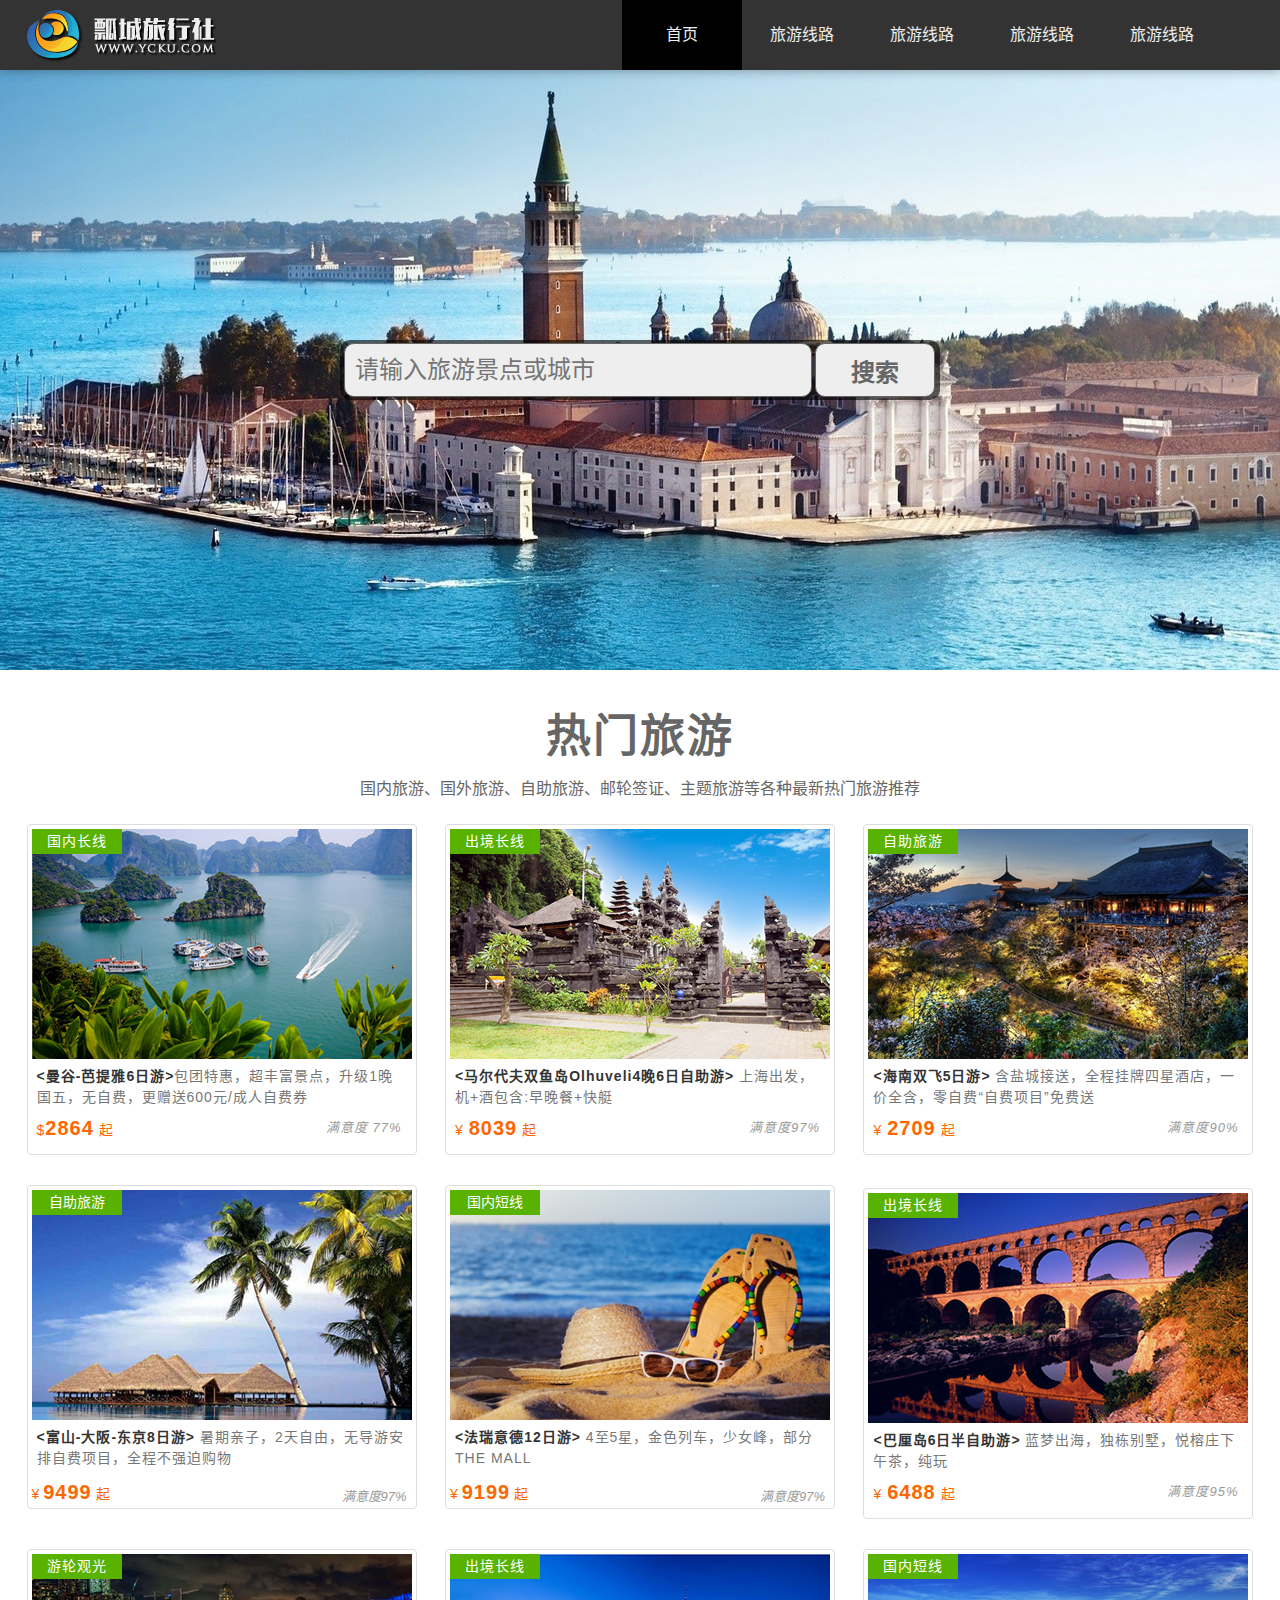
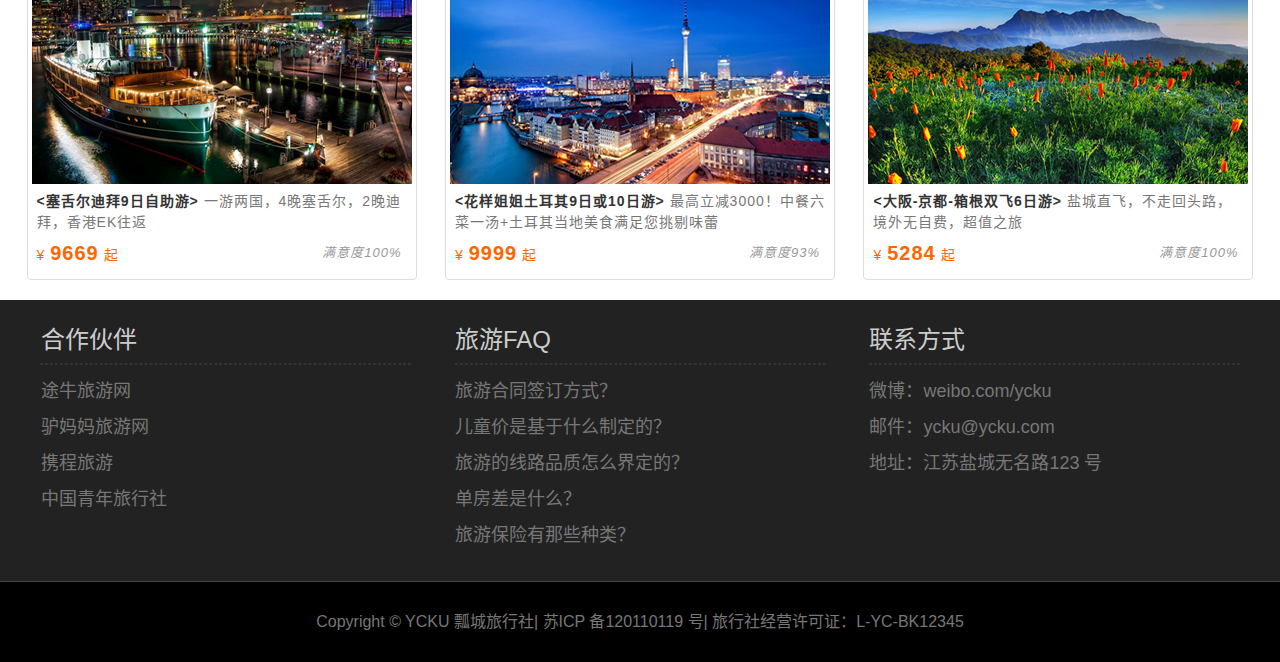
<file: website-piaochenglvxingshe/piaocheng/index.html>
<!DOCTYPE html>
<html lang="zh-cn">
<head>
	<meta charset="UTF-8">
	<title>Document</title>
	<link rel="stylesheet" type="text/css" href="css/style.css">
	<link rel="stylesheet" type="text/css" href="css/basic.css">
</head>
<body>
	
	<header id="header">
		<div class="center">
			<h1 class="logo">XXX旅行社</h1>
			<nav class="link" >
			<h2 class="none">网页导航</h2>
			<ul>
				<li class="active"><a href="###">首页</a></li>
				<li><a href="information.html">旅游线路</a></li>
				<li><a href="ticket.html">旅游线路</a></li>
				<li><a href="###">旅游线路</a></li>
				<li><a href="###">旅游线路</a></li>
			</ul>
	    </nav>
		</div>
	</header>

	<div id="search">
		<div class="center"></div>
		<input type="text" class="search" placeholder="请输入旅游景点或城市">
		<button type="button" class="button">搜索</button>
	</div>
	
	<div id="tour"> 
		<section class="center">
			<h2>热门旅游</h2>
			<p>国内旅游、国外旅游、自助旅游、邮轮签证、主题旅游等各种最新热门旅游推荐</p>
		</section>
		<figure>
			<img src="img/tour1.jpg" alt="热门旅游">
			<figcaption><strong class="title">&lt;曼谷-芭提雅6日游&gt;</strong>包团特惠，超丰富景点，升级1晚国五，无自费，更赠送600元/成人自费券
			<div class="info">
				<em class="sat">满意度 77%</em>
				<span class="price">$<strong>2864</strong> 起</span>
			</div>
			<div class="type">国内长线</div>
			</figcaption>
		</figure>
		<figure>
		<img src="img/tour2.jpg" alt="马尔代夫双鱼岛Olhuveli4晚6日自助游">
		<figcaption>
		<strong class="title">&lt;马尔代夫双鱼岛Olhuveli4晚6日自助游&gt;</strong> 上海出发，机+酒包含:早晚餐+快艇
		<div class="info">
			<em class="sat">满意度97%</em>
			<span class="price">¥ <strong>8039</strong> 起</span>
		</div>
		<div class="type">出境长线</div>
		</figcaption>
		
	</figure>
	<figure>
		<img src="img/tour3.jpg" alt="海南双飞5日游">
		<figcaption>
		<strong class="title">&lt;海南双飞5日游&gt;</strong> 含盐城接送，全程挂牌四星酒店，一价全含，零自费“自费项目”免费送
		<div class="info">
			<em class="sat">满意度90%</em>
			<span class="price">¥ <strong>2709</strong> 起</span>
		</div>
		<div class="type">自助旅游</div>
		</figcaption>
	</figure>
	<figure>
		<img src="img/tour4.jpg" alt="富山-大阪-东京8日游">
		<figcaption><strong class="title">&lt;富山-大阪-东京8日游&gt;</strong> 暑期亲子，2天自由，无导游安排自费项目，全程不强迫购物</figcaption>
		<div class="info">
			<em class="sat">满意度97%</em>
			<span class="price">¥ <strong>9499</strong> 起</span>
		</div>
		<div class="type">自助旅游</div>
	</figure>
	<figure>
		<img src="img/tour5.jpg" alt="法瑞意德12日游">
		<figcaption><strong class="title">&lt;法瑞意德12日游&gt;</strong> 4至5星，金色列车，少女峰，部分THE MALL</figcaption>
		<div class="info">
			<em class="sat">满意度97%</em>
			<span class="price">¥ <strong>9199</strong> 起</span>
		</div>
		<div class="type">国内短线</div>
	</figure>
	<figure>
		<img src="img/tour6.jpg" alt="巴厘岛6日半自助游">
		<figcaption>
		<strong class="title">&lt;巴厘岛6日半自助游&gt;</strong> 蓝梦出海，独栋别墅，悦榕庄下午茶，纯玩
		<div class="info">
			<em class="sat">满意度95%</em>
			<span class="price">¥ <strong>6488</strong> 起</span>
		</div>
		<div class="type">出境长线</div>
		</figcaption>
		
	</figure>
	<figure>
		<img src="img/tour7.jpg" alt="塞舌尔迪拜9日自助游">
		<figcaption>
		<strong class="title">&lt;塞舌尔迪拜9日自助游&gt;</strong> 一游两国，4晚塞舌尔，2晚迪拜，香港EK往返
		<div class="info">
			<em class="sat">满意度100%</em>
			<span class="price">¥ <strong>9669</strong> 起</span>
		</div>
		<div class="type">游轮观光</div>
		</figcaption>
		
	</figure>
	<figure>
		<img src="img/tour8.jpg" alt="花样姐姐土耳其9日或10日游">
		<figcaption>
		<strong class="title">&lt;花样姐姐土耳其9日或10日游&gt;</strong> 最高立减3000！中餐六菜一汤+土耳其当地美食满足您挑剔味蕾
		<div class="info">
			<em class="sat">满意度93%</em>
			<span class="price">¥ <strong>9999</strong> 起</span>
		</div>
		<div class="type">出境长线</div>
		</figcaption>
	</figure>
	<figure>
		<img src="img/tour9.jpg" alt="大阪-京都-箱根双飞6日游">
		<figcaption>
		<strong class="title">&lt;大阪-京都-箱根双飞6日游&gt;</strong> 盐城直飞，不走回头路，境外无自费，超值之旅
		<div class="info">
			<em class="sat">满意度100%</em>
			<span class="price">¥ <strong>5284</strong> 起</span>
		</div>
		<div class="type">国内短线</div>
		</figcaption>
		
	</figure>
	</div>

	<footer id="footer">
		<div class="top">
			<div class="block left">
			<h2>合作伙伴</h2>
			<hr>
			<ul>
				<li>途牛旅游网</li>
				<li>驴妈妈旅游网</li>
				<li>携程旅游</li>
				<li>中国青年旅行社</li>
			</ul>
		</div>
		<div class="block center">
			<h2>旅游FAQ</h2>
			<hr>
			<ul>
				<li>旅游合同签订方式？</li>
				<li>儿童价是基于什么制定的？</li>
				<li>旅游的线路品质怎么界定的？</li>
				<li>单房差是什么？</li>
				<li>旅游保险有那些种类？</li>
			</ul>
		</div>
		<div class="block right">
			<h2>联系方式</h2>
			<hr>
			<ul>
				<li>微博：weibo.com/ycku</li>
				<li>邮件：ycku@ycku.com</li>
				<li>地址：江苏盐城无名路123 号</li>
			</ul>
		</div>
		</div>
		<div class="buttom">Copyright © YCKU 瓢城旅行社| 苏ICP 备120110119 号| 旅行社经营许可证：L-YC-BK12345</div>
	</footer>
</body>
</html>
</file>
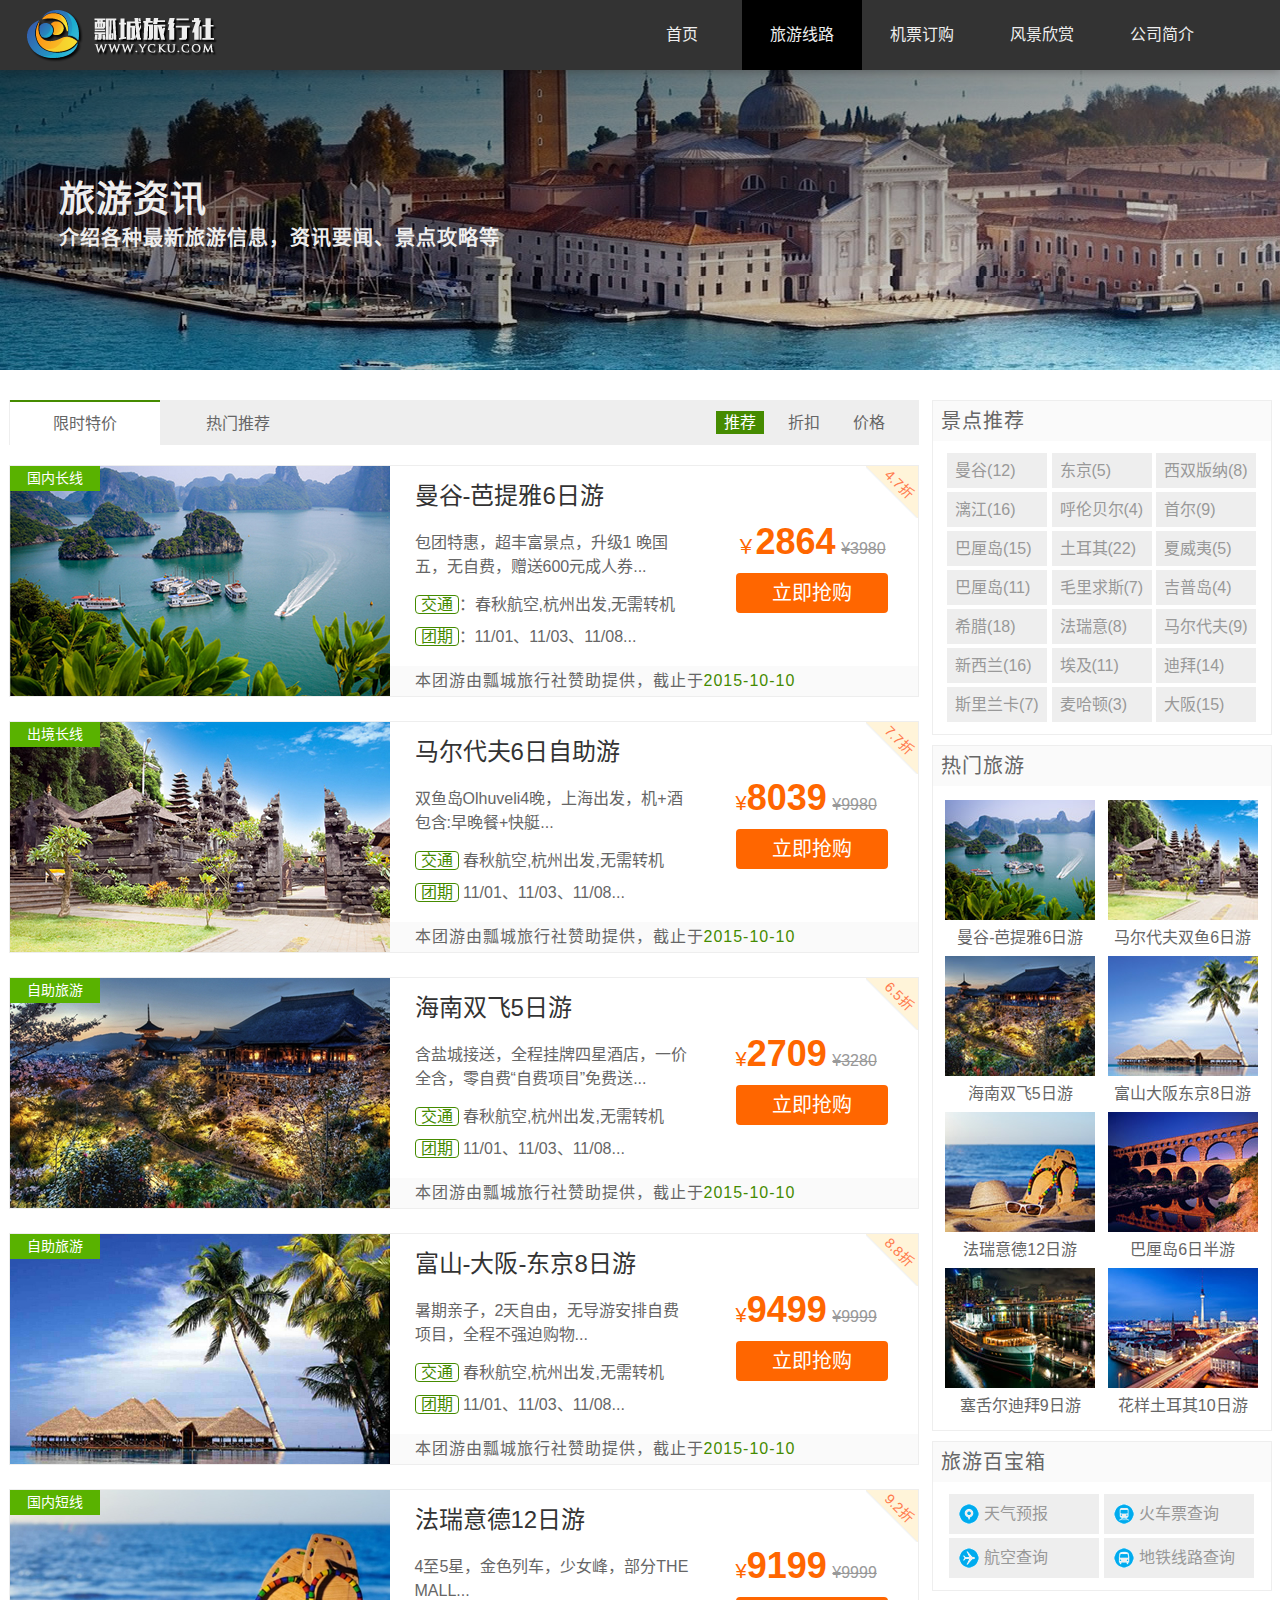
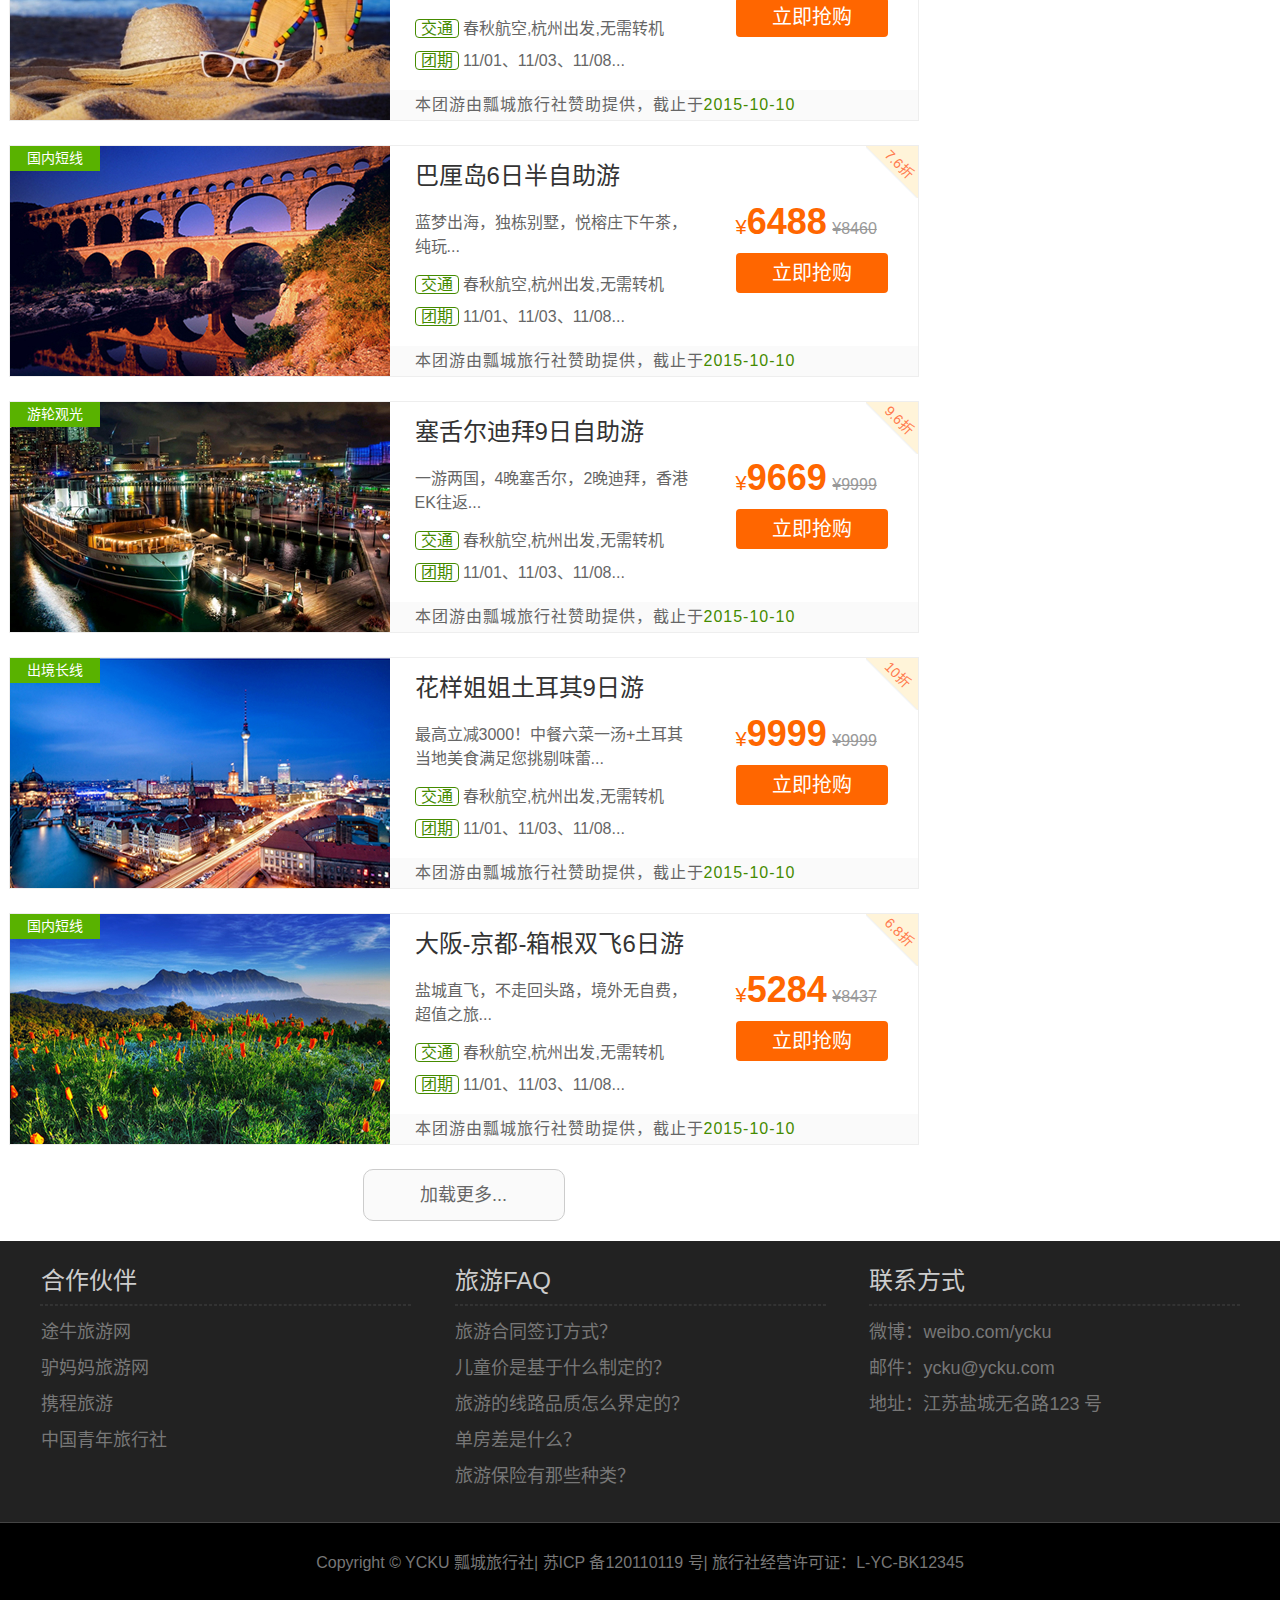
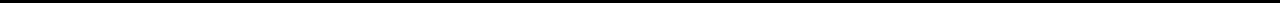
<file: website-piaochenglvxingshe/piaocheng/information.html>
<!DOCTYPE html>
<html lang="zh-cn">
<head>
	<meta charset="UTF-8">
	<title>tour_information</title>
	<link rel="stylesheet" type="text/css" href="css/basic.css">
	<link rel="stylesheet" type="text/css" href="css/column.css">
</head>
<body>
	<header id="header">
		<div class="center">
			<h1 class="logo">XXX旅行社</h1>
			<nav class="link" >
			<h2 class="none">网页导航</h2>
			<ul>
				<li><a href="index.html">首页</a></li>
				<li class="active"><a href="information.html">旅游线路</a></li>
				<li><a href="ticket.html">机票订购</a></li>
				<li><a href="scenery.html">风景欣赏</a></li>
				<li><a href="about.html">公司简介</a></li>
			</ul>
	    </nav>
		</div></header>
	<div id="headline">
		<div class="center">
			<hgroup>
				<h2>旅游资讯</h2>
				<h3>介绍各种最新旅游信息，资讯要闻、景点攻略等</h3>
			</hgroup>
		</div>
	</div>
	<div id="container">
		<aside class="sidebar">
			<div class="sidebox recommed">
				<h2>景点推荐</h2>
				<div class="tag">
					<ul>
					<li><a href="###">曼谷(12)</a></li> <!-- dispaly:block; -->
					<li><a href="###">东京(5)</a></li>
					<li><a href="###">西双版纳(8)</a></li>
					<li><a href="###">漓江(16)</a></li>
					<li><a href="###">呼伦贝尔(4)</a></li>
					<li><a href="###">首尔(9)</a></li>
					<li><a href="###">巴厘岛(15)</a></li>
					<li><a href="###">土耳其(22)</a></li>
					<li><a href="###">夏威夷(5)</a></li>
					<li><a href="###">巴厘岛(11)</a></li>
					<li><a href="###">毛里求斯(7)</a></li>
					<li><a href="###">吉普岛(4)</a></li>
					<li><a href="###">希腊(18)</a></li>
					<li><a href="###">法瑞意(8)</a></li>
					<li><a href="###">马尔代夫(9)</a></li>
					<li><a href="###">新西兰(16)</a></li>
					<li><a href="###">埃及(11)</a></li>
					<li><a href="###">迪拜(14)</a></li>
					<li><a href="###">斯里兰卡(7)</a></li>
					<li><a href="###">麦哈顿(3)</a></li>
					<li><a href="###">大阪(15)</a></li>
					</ul>
				</div>
			</div>
			<div class="sidebox hot">
				<h2>热门旅游</h2>
				<div class="figure">
					<figure>
						<img src="img/hot1.jpg" alt="曼谷-芭提雅6日游">
						<figcaption>曼谷-芭提雅6日游</figcaption>
					</figure>
					<figure>
						<img src="img/hot2.jpg" alt="马尔代夫双鱼6日游">
						<figcaption>马尔代夫双鱼6日游</figcaption>
					</figure>
					<figure>
						<img src="img/hot3.jpg" alt="海南双飞5日游">
						<figcaption>海南双飞5日游</figcaption>
					</figure>
					<figure>
						<img src="img/hot4.jpg" alt="富山大阪东京8日游">
						<figcaption>富山大阪东京8日游</figcaption>
					</figure>
					<figure>
						<img src="img/hot5.jpg" alt="法瑞意德12日游">
						<figcaption>法瑞意德12日游</figcaption>
					</figure>
					<figure>
						<img src="img/hot6.jpg" alt="巴厘岛6日半游">
						<figcaption>巴厘岛6日半游</figcaption>
					</figure>
					<figure>
						<img src="img/hot7.jpg" alt="塞舌尔迪拜9日游">
						<figcaption>塞舌尔迪拜9日游</figcaption>
					</figure>
					<figure>
						<img src="img/hot8.jpg" alt="花样土耳其10日游">
						<figcaption>花样土耳其10日游</figcaption>
					</figure>
					</div>
			</div>
			<div class="sidebox treasure">
				<h2>旅游百宝箱</h2>
				<div class="box">
					<a href="###" class="trea1">天气预报</a>
					<a href="###" class="trea2">火车票查询</a>
					<a href="###" class="trea3">航空查询</a>
					<a href="###" class="trea4">地铁线路查询</a>
				</div>
			</div></aside>
		<div class="list information">
			<div class="infor">
				<ul class="left">
					<li><a href="###">限时特价</a></li>
					<li><a href="###">热门推荐</a></li>
				</ul>
				<ul class="right">
					<li><a href="###" class="selected">推荐</a></li>
					<li><a href="###">折扣</a></li>
					<li><a href="###">价格</a></li>
				</ul>	
			</div>
				<figure class="tour">
				<img src="img/tour1.jpg" alt="曼谷-芭提雅6日游">
				<figcaption>
					<article>
						<header>
							<hgroup>
								<h2>曼谷-芭提雅6日游</h2>
								<h3>包团特惠，超丰富景点，升级1 晚国五，无自费，赠送600元成人券...</h3>
							</hgroup>
						</header>
						<ol>
							<li><mark>交通</mark>：春秋航空,杭州出发,无需转机</li>
							<li><mark>团期</mark>：11/01、11/03、11/08...</li>
						</ol>
						<div class="buy">
							<div class="price">￥<strong>2864</strong> <s>¥3980</s></div>
							<div class="reserve"><a href="###">立即抢购</a></div>
						</div>
						<div class="type">国内长线</div>
						<div class="disc"><span>4.7折</span></div>
					<footer>本团游由瓢城旅行社赞助提供，截止于<time>2015-10-10</time></footer>
					</article>
				</figcaption>
		 		</figure>
				<figure class="tour">
			<img src="img/tour2.jpg" alt="马尔代夫6日自助游">
			<figcaption>
				<article>
					<header>
						<hgroup>
							<h2>马尔代夫6日自助游</h2>
							<h3>双鱼岛Olhuveli4晚，上海出发，机+酒 包含:早晚餐+快艇...</h3>
						</hgroup>
					</header>
					<ol>
						<li><mark>交通</mark> 春秋航空,杭州出发,无需转机</li>
						<li><mark>团期</mark> 11/01、11/03、11/08...</li>
					</ol>
					<div class="buy">
						<div class="price">¥<strong>8039</strong> <s>¥9980</s></div>
						<div class="reserve"><a href="###">立即抢购</a></div>
					</div>
					<div class="type">出境长线</div>
					<div class="disc"><span>7.7折</span></div>
					<footer>本团游由瓢城旅行社赞助提供，截止于<time>2015-10-10</time></footer>
				</article>
			</figcaption>
				</figure>
				<figure class="tour">
			<img src="img/tour3.jpg" alt="海南双飞5日游">
			<figcaption>
				<article>
					<header>
						<hgroup>
							<h2>海南双飞5日游</h2>
							<h3>含盐城接送，全程挂牌四星酒店，一价全含，零自费“自费项目”免费送...</h3>
						</hgroup>
					</header>
					<ol>
						<li><mark>交通</mark> 春秋航空,杭州出发,无需转机</li>
						<li><mark>团期</mark> 11/01、11/03、11/08...</li>
					</ol>
					<div class="buy">
						<div class="price">¥<strong>2709</strong> <s>¥3280</s></div>
						<div class="reserve"><a href="###">立即抢购</a></div>
					</div>
					<div class="type">自助旅游</div>
					<div class="disc"><span>6.5折</span></div>
					<footer>本团游由瓢城旅行社赞助提供，截止于<time>2015-10-10</time></footer>
				</article>
			</figcaption>
				</figure>
				<figure class="tour">
			<img src="img/tour4.jpg" alt="富山-大阪-东京8日游">
			<figcaption>
				<article>
					<header>
						<hgroup>
							<h2>富山-大阪-东京8日游</h2>
							<h3>暑期亲子，2天自由，无导游安排自费项目，全程不强迫购物...</h3>
						</hgroup>
					</header>
					<ol>
						<li><mark>交通</mark> 春秋航空,杭州出发,无需转机</li>
						<li><mark>团期</mark> 11/01、11/03、11/08...</li>
					</ol>
					<div class="buy">
						<div class="price">¥<strong>9499</strong> <s>¥9999</s></div>
						<div class="reserve"><a href="###">立即抢购</a></div>
					</div>
					<div class="type">自助旅游</div>
					<div class="disc"><span>8.8折</span></div>
					<footer>本团游由瓢城旅行社赞助提供，截止于<time>2015-10-10</time></footer>
				</article>
			</figcaption>
				</figure>
				<figure class="tour">
			<img src="img/tour5.jpg" alt="法瑞意德12日游">
			<figcaption>
				<article>
					<header>
						<hgroup>
							<h2>法瑞意德12日游</h2>
							<h3>4至5星，金色列车，少女峰，部分THE MALL...</h3>
						</hgroup>
					</header>
					<ol>
						<li><mark>交通</mark> 春秋航空,杭州出发,无需转机</li>
						<li><mark>团期</mark> 11/01、11/03、11/08...</li>
					</ol>
					<div class="buy">
						<div class="price">¥<strong>9199</strong> <s>¥9999</s></div>
						<div class="reserve"><a href="###">立即抢购</a></div>
					</div>
					<div class="type">国内短线</div>
					<div class="disc"><span>9.2折</span></div>
					<footer>本团游由瓢城旅行社赞助提供，截止于<time>2015-10-10</time></footer>
				</article>
			</figcaption>
				</figure>
				<figure class="tour">
			<img src="img/tour6.jpg" alt="巴厘岛6日半自助游">
			<figcaption>
				<article>
					<header>
						<hgroup>
							<h2>巴厘岛6日半自助游</h2>
							<h3>蓝梦出海，独栋别墅，悦榕庄下午茶，纯玩...</h3>
						</hgroup>
					</header>
					<ol>
						<li><mark>交通</mark> 春秋航空,杭州出发,无需转机</li>
						<li><mark>团期</mark> 11/01、11/03、11/08...</li>
					</ol>
					<div class="buy">
						<div class="price">¥<strong>6488</strong> <s>¥8460</s></div>
						<div class="reserve"><a href="###">立即抢购</a></div>
					</div>
					<div class="type">国内短线</div>
					<div class="disc"><span>7.6折</span></div>
					<footer>本团游由瓢城旅行社赞助提供，截止于<time>2015-10-10</time></footer>
				</article>
			</figcaption>
				</figure>
				<figure class="tour">
			<img src="img/tour7.jpg" alt="塞舌尔迪拜9日自助游">
			<figcaption>
				<article>
					<header>
						<hgroup>
							<h2>塞舌尔迪拜9日自助游</h2>
							<h3>一游两国，4晚塞舌尔，2晚迪拜，香港EK往返...</h3>
						</hgroup>
					</header>
					<ol>
						<li><mark>交通</mark> 春秋航空,杭州出发,无需转机</li>
						<li><mark>团期</mark> 11/01、11/03、11/08...</li>
					</ol>
					<div class="buy">
						<div class="price">¥<strong>9669</strong> <s>¥9999</s></div>
						<div class="reserve"><a href="###">立即抢购</a></div>
					</div>
					<div class="type">游轮观光</div>
					<div class="disc"><span>9.6折</span></div>
					<footer>本团游由瓢城旅行社赞助提供，截止于<time>2015-10-10</time></footer>
				</article>
			</figcaption>
				</figure>
				<figure class="tour">
			<img src="img/tour8.jpg" alt="花样姐姐土耳其9日游">
			<figcaption>
				<article>
					<header>
						<hgroup>
							<h2>花样姐姐土耳其9日游</h2>
							<h3>最高立减3000！中餐六菜一汤+土耳其当地美食满足您挑剔味蕾...</h3>
						</hgroup>
					</header>
					<ol>
						<li><mark>交通</mark> 春秋航空,杭州出发,无需转机</li>
						<li><mark>团期</mark> 11/01、11/03、11/08...</li>
					</ol>
					<div class="buy">
						<div class="price">¥<strong>9999</strong> <s>¥9999</s></div>
						<div class="reserve"><a href="###">立即抢购</a></div>
					</div>
					<div class="type">出境长线</div>
					<div class="disc"><span>10折</span></div>
					<footer>本团游由瓢城旅行社赞助提供，截止于<time>2015-10-10</time></footer>
				</article>
			</figcaption>
				</figure>
				<figure class="tour">
			<img src="img/tour9.jpg" alt="大阪-京都-箱根双飞6日游">
			<figcaption>
				<article>
					<header>
						<hgroup>
							<h2>大阪-京都-箱根双飞6日游</h2>
							<h3>盐城直飞，不走回头路，境外无自费，超值之旅...</h3>
						</hgroup>
					</header>
					<ol>
						<li><mark>交通</mark> 春秋航空,杭州出发,无需转机</li>
						<li><mark>团期</mark> 11/01、11/03、11/08...</li>
					</ol>
					<div class="buy">
						<div class="price">¥<strong>5284</strong> <s>¥8437</s></div>
						<div class="reserve"><a href="###">立即抢购</a></div>
					</div>
					<div class="type">国内短线</div>
					<div class="disc"><span>6.8折</span></div>
					<footer>本团游由瓢城旅行社赞助提供，截止于<time>2015-10-10</time></footer>
				</article>
			</figcaption>
				</figure>
				<div class="more">加载更多...</div>
		</div>
	</div>
	<footer id="footer">
		<div class="top">
			<div class="block left">
			<h2>合作伙伴</h2>
			<hr>
			<ul>
				<li>途牛旅游网</li>
				<li>驴妈妈旅游网</li>
				<li>携程旅游</li>
				<li>中国青年旅行社</li>
			</ul>
		</div>
		<div class="block center">
			<h2>旅游FAQ</h2>
			<hr>
			<ul>
				<li>旅游合同签订方式？</li>
				<li>儿童价是基于什么制定的？</li>
				<li>旅游的线路品质怎么界定的？</li>
				<li>单房差是什么？</li>
				<li>旅游保险有那些种类？</li>
			</ul>
		</div>
		<div class="block right">
			<h2>联系方式</h2>
			<hr>
			<ul>
				<li>微博：weibo.com/ycku</li>
				<li>邮件：ycku@ycku.com</li>
				<li>地址：江苏盐城无名路123 号</li>
			</ul>
		</div>
		</div>
		<div class="buttom">Copyright © YCKU 瓢城旅行社| 苏ICP 备120110119 号| 旅行社经营许可证：L-YC-BK12345</div>
	</footer>
</body>
</html>
</file>
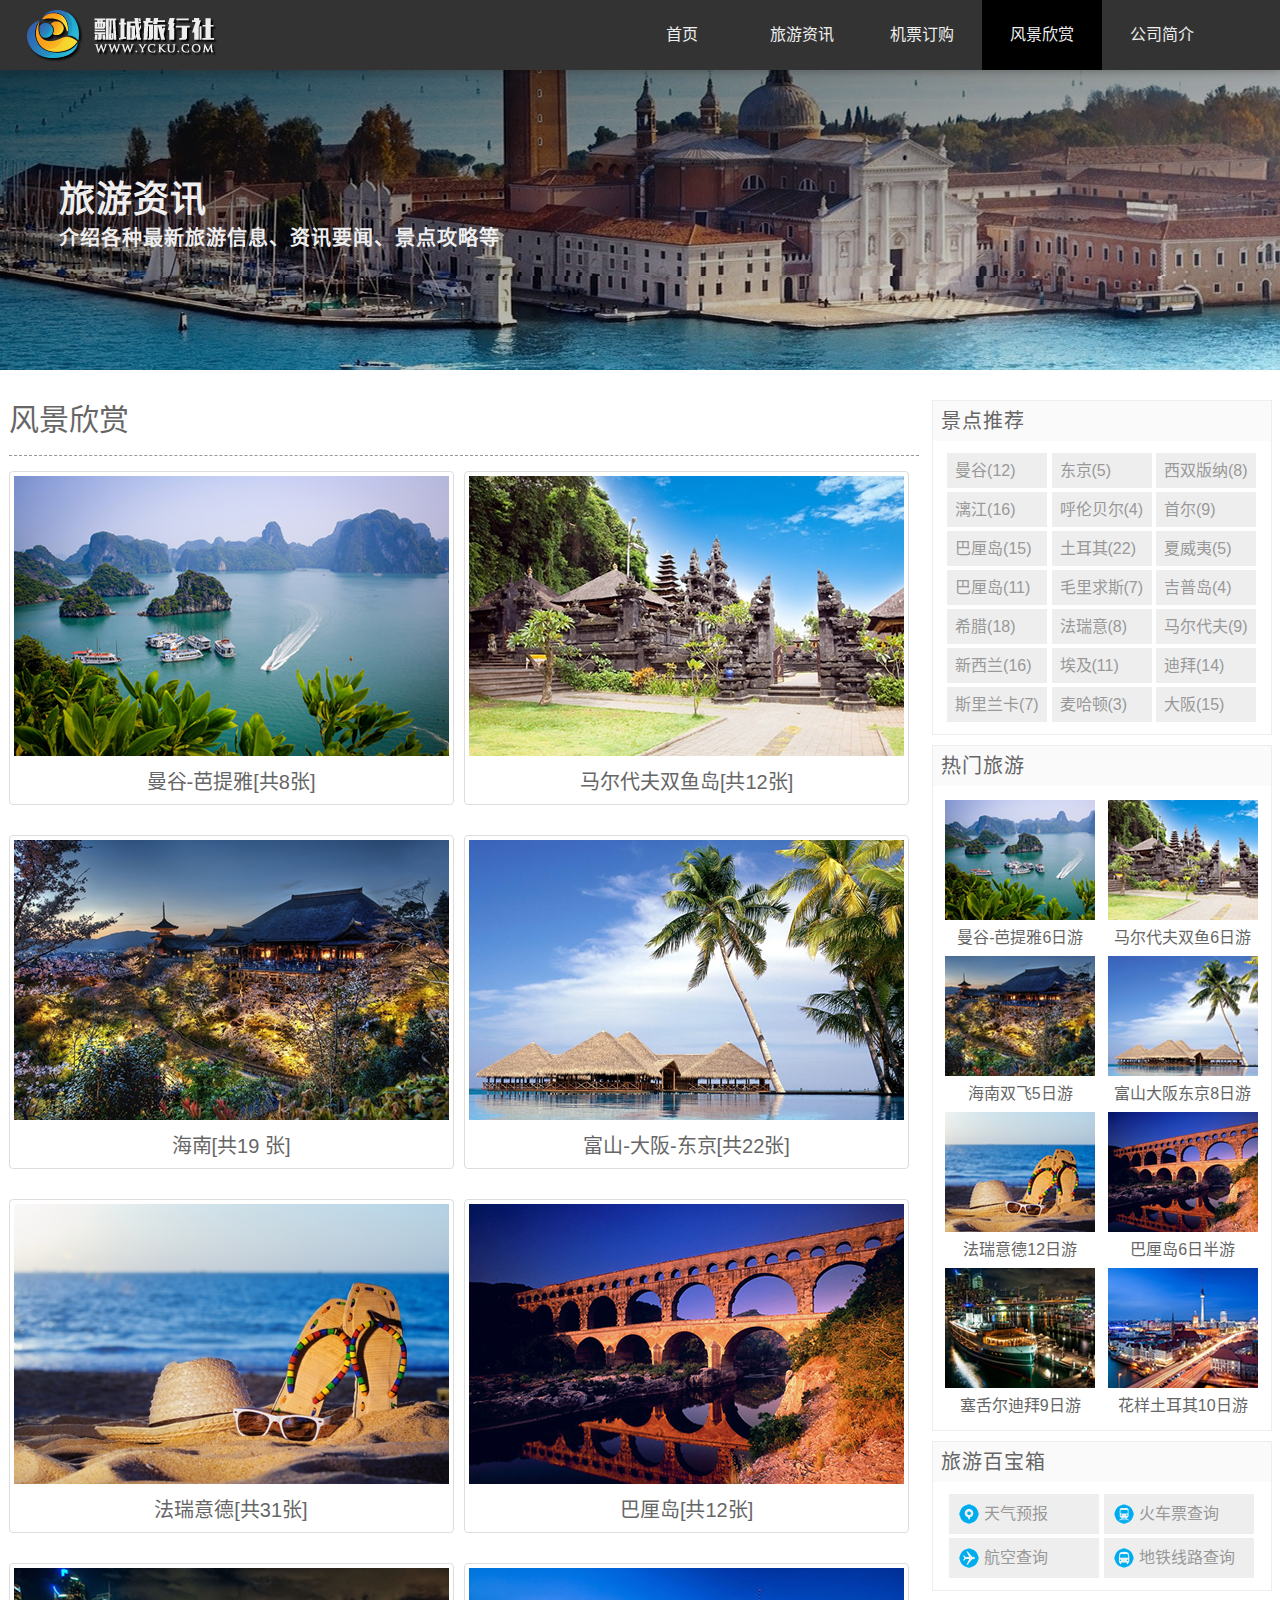
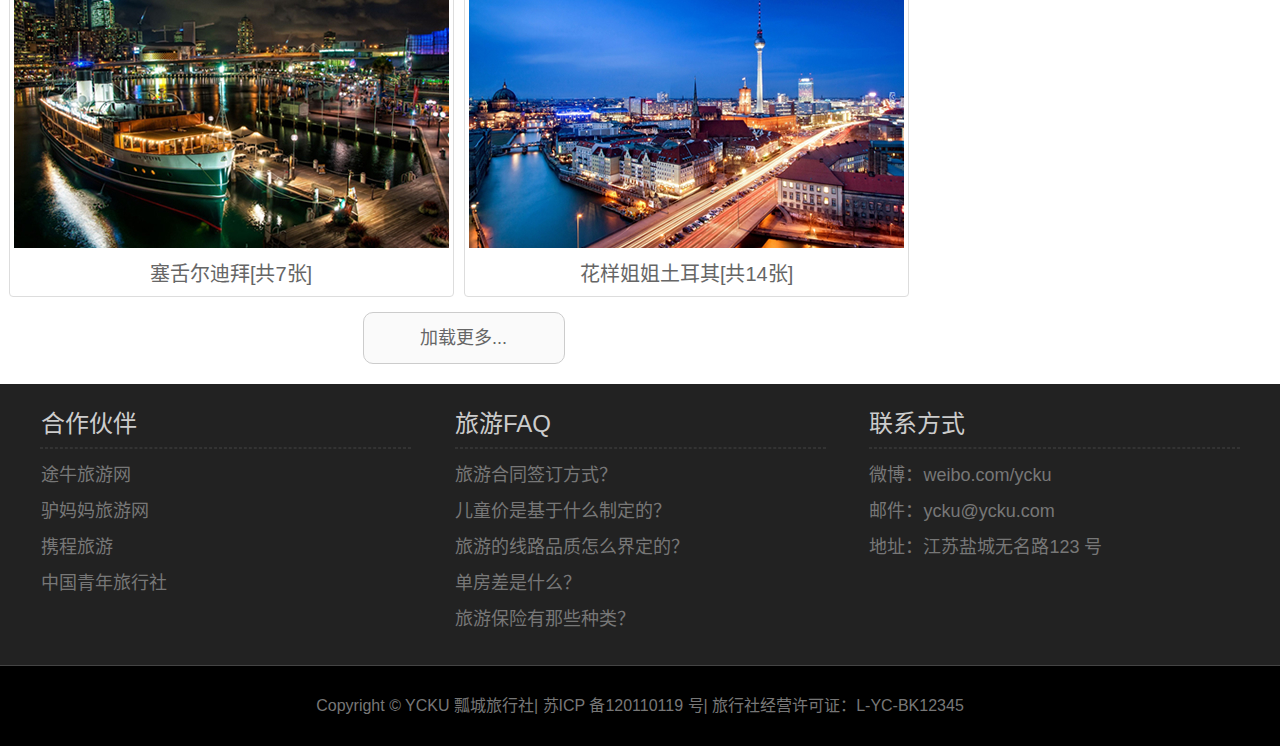
<file: website-piaochenglvxingshe/piaocheng/scenery.html>
<!DOCTYPE html>
<html lang="zh-cn">
<head>
	<meta charset="UTF-8">
	<title>Document</title>
	<link rel="stylesheet" type="text/css" href="css/basic.css">
	<link rel="stylesheet" type="text/css" href="css/column.css">
</head>
<body>
<header id="header">
	<div class="center">
		<h1 class="logo">瓢城旅行社</h1>
		<nav class="link">
			<h2 class="none">网站导航</h2>
			<ul>
				<li><a href="index.html">首页</a></li>
				<li><a href="information.html">旅游资讯</a></li>
				<li><a href="ticket.html">机票订购</a></li>
				<li class="active"><a href="scenery.html">风景欣赏</a></li>
				<li><a href="about.html">公司简介</a></li>
			</ul>
		</nav>
	</div>
</header>
<div id="headline">
	<div class="center">
		<hgroup>
			<h2>旅游资讯</h2>
			<h3>介绍各种最新旅游信息、资讯要闻、景点攻略等</h3>	
		</hgroup>
	</div>
</div>
<div id="container">
	<aside class="sidebar">
		<div class="sidebox recommend">
			<h2>景点推荐</h2>
			<div class="tag">
				<ul>
					<li><a href="###">曼谷(12)</a></li>
					<li><a href="###">东京(5)</a></li>
					<li><a href="###">西双版纳(8)</a></li>
					<li><a href="###">漓江(16)</a></li>
					<li><a href="###">呼伦贝尔(4)</a></li>
					<li><a href="###">首尔(9)</a></li>
					<li><a href="###">巴厘岛(15)</a></li>
					<li><a href="###">土耳其(22)</a></li>
					<li><a href="###">夏威夷(5)</a></li>
					<li><a href="###">巴厘岛(11)</a></li>
					<li><a href="###">毛里求斯(7)</a></li>
					<li><a href="###">吉普岛(4)</a></li>
					<li><a href="###">希腊(18)</a></li>
					<li><a href="###">法瑞意(8)</a></li>
					<li><a href="###">马尔代夫(9)</a></li>
					<li><a href="###">新西兰(16)</a></li>
					<li><a href="###">埃及(11)</a></li>
					<li><a href="###">迪拜(14)</a></li>
					<li><a href="###">斯里兰卡(7)</a></li>
					<li><a href="###">麦哈顿(3)</a></li>
					<li><a href="###">大阪(15)</a></li>
				</ul>
			</div>
		</div>
		<div class="sidebox hot">
			<h2>热门旅游</h2>
			<div class="figure">
				<figure>
					<img src="img/hot1.jpg" alt="曼谷-芭提雅6日游">
					<figcaption>曼谷-芭提雅6日游</figcaption>
				</figure>
				<figure>
					<img src="img/hot2.jpg" alt="马尔代夫双鱼6日游">
					<figcaption>马尔代夫双鱼6日游</figcaption>
				</figure>
				<figure>
					<img src="img/hot3.jpg" alt="海南双飞5日游">
					<figcaption>海南双飞5日游</figcaption>
				</figure>
				<figure>
					<img src="img/hot4.jpg" alt="富山大阪东京8日游">
					<figcaption>富山大阪东京8日游</figcaption>
				</figure>
				<figure>
					<img src="img/hot5.jpg" alt="法瑞意德12日游">
					<figcaption>法瑞意德12日游</figcaption>
				</figure>
				<figure>
					<img src="img/hot6.jpg" alt="巴厘岛6日半游">
					<figcaption>巴厘岛6日半游</figcaption>
				</figure>
				<figure>
					<img src="img/hot7.jpg" alt="塞舌尔迪拜9日游">
					<figcaption>塞舌尔迪拜9日游</figcaption>
				</figure>
				<figure>
					<img src="img/hot8.jpg" alt="花样土耳其10日游">
					<figcaption>花样土耳其10日游</figcaption>
				</figure>
			</div>
		</div>
		<div class="sidebox treasure">
			<h2>旅游百宝箱</h2>
			<div class="box">
				<a href="###" class="trea1">天气预报</a>
				<a href="###" class="trea2">火车票查询</a>
				<a href="###" class="trea3">航空查询</a>
				<a href="###" class="trea4">地铁线路查询</a>			
			</div>
		</div>
	</aside>
	<div class="list scenery">
		<h2>风景欣赏</h2>
		<section>
				<figure>
					<img src="img/s1.jpg" alt="曼谷-芭提雅">
					<figcaption>曼谷-芭提雅[共8张]</figcaption>
				</figure>
				<figure>
					<img src="img/s2.jpg" alt="马尔代夫双鱼岛">
					<figcaption>马尔代夫双鱼岛[共12张]</figcaption>
				</figure>
				<figure>
					<img src="img/s3.jpg" alt="海南">
					<figcaption>海南[共19 张]</figcaption>
				</figure>
				<figure>
					<img src="img/s4.jpg" alt="富山-大阪-东京">
					<figcaption>富山-大阪-东京[共22张]</figcaption>
				</figure>
				<figure>
					<img src="img/s5.jpg" alt="法瑞意德">
					<figcaption>法瑞意德[共31张]</figcaption>
				</figure>
				<figure>
					<img src="img/s6.jpg" alt="巴厘岛">
					<figcaption>巴厘岛[共12张]</figcaption>
				</figure>
				<figure>
					<img src="img/s7.jpg" alt="塞舌尔迪拜">
					<figcaption>塞舌尔迪拜[共7张]</figcaption>
				</figure>
				<figure>
					<img src="img/s8.jpg" alt="花样姐姐土耳其">
					<figcaption>花样姐姐土耳其[共14张]</figcaption>
				</figure>
			</section>
			<div class="more">加载更多...</div>
	</div>
</div>
<footer id="footer">
	<div class="top">
		<div class="block left">
			<h2>合作伙伴</h2>
			<hr>
			<ul>
				<li>途牛旅游网</li>
				<li>驴妈妈旅游网</li>
				<li>携程旅游</li>
				<li>中国青年旅行社</li>
			</ul>
		</div>
		<div class="block center">
			<h2>旅游FAQ</h2>
			<hr>
			<ul>
				<li>旅游合同签订方式？</li>
				<li>儿童价是基于什么制定的？</li>
				<li>旅游的线路品质怎么界定的？</li>
				<li>单房差是什么？</li>
				<li>旅游保险有那些种类？</li>
			</ul>
		</div>
		<div class="block right">
			<h2>联系方式</h2>
			<hr>
			<ul>
				<li>微博：weibo.com/ycku</li>
				<li>邮件：ycku@ycku.com</li>
				<li>地址：江苏盐城无名路123 号</li>
			</ul>
		</div>
	</div>
	<div class="buttom">Copyright © YCKU 瓢城旅行社| 苏ICP 备120110119 号| 旅行社经营许可证：L-YC-BK12345</div>
</footer>

</body>
</html>
</file>
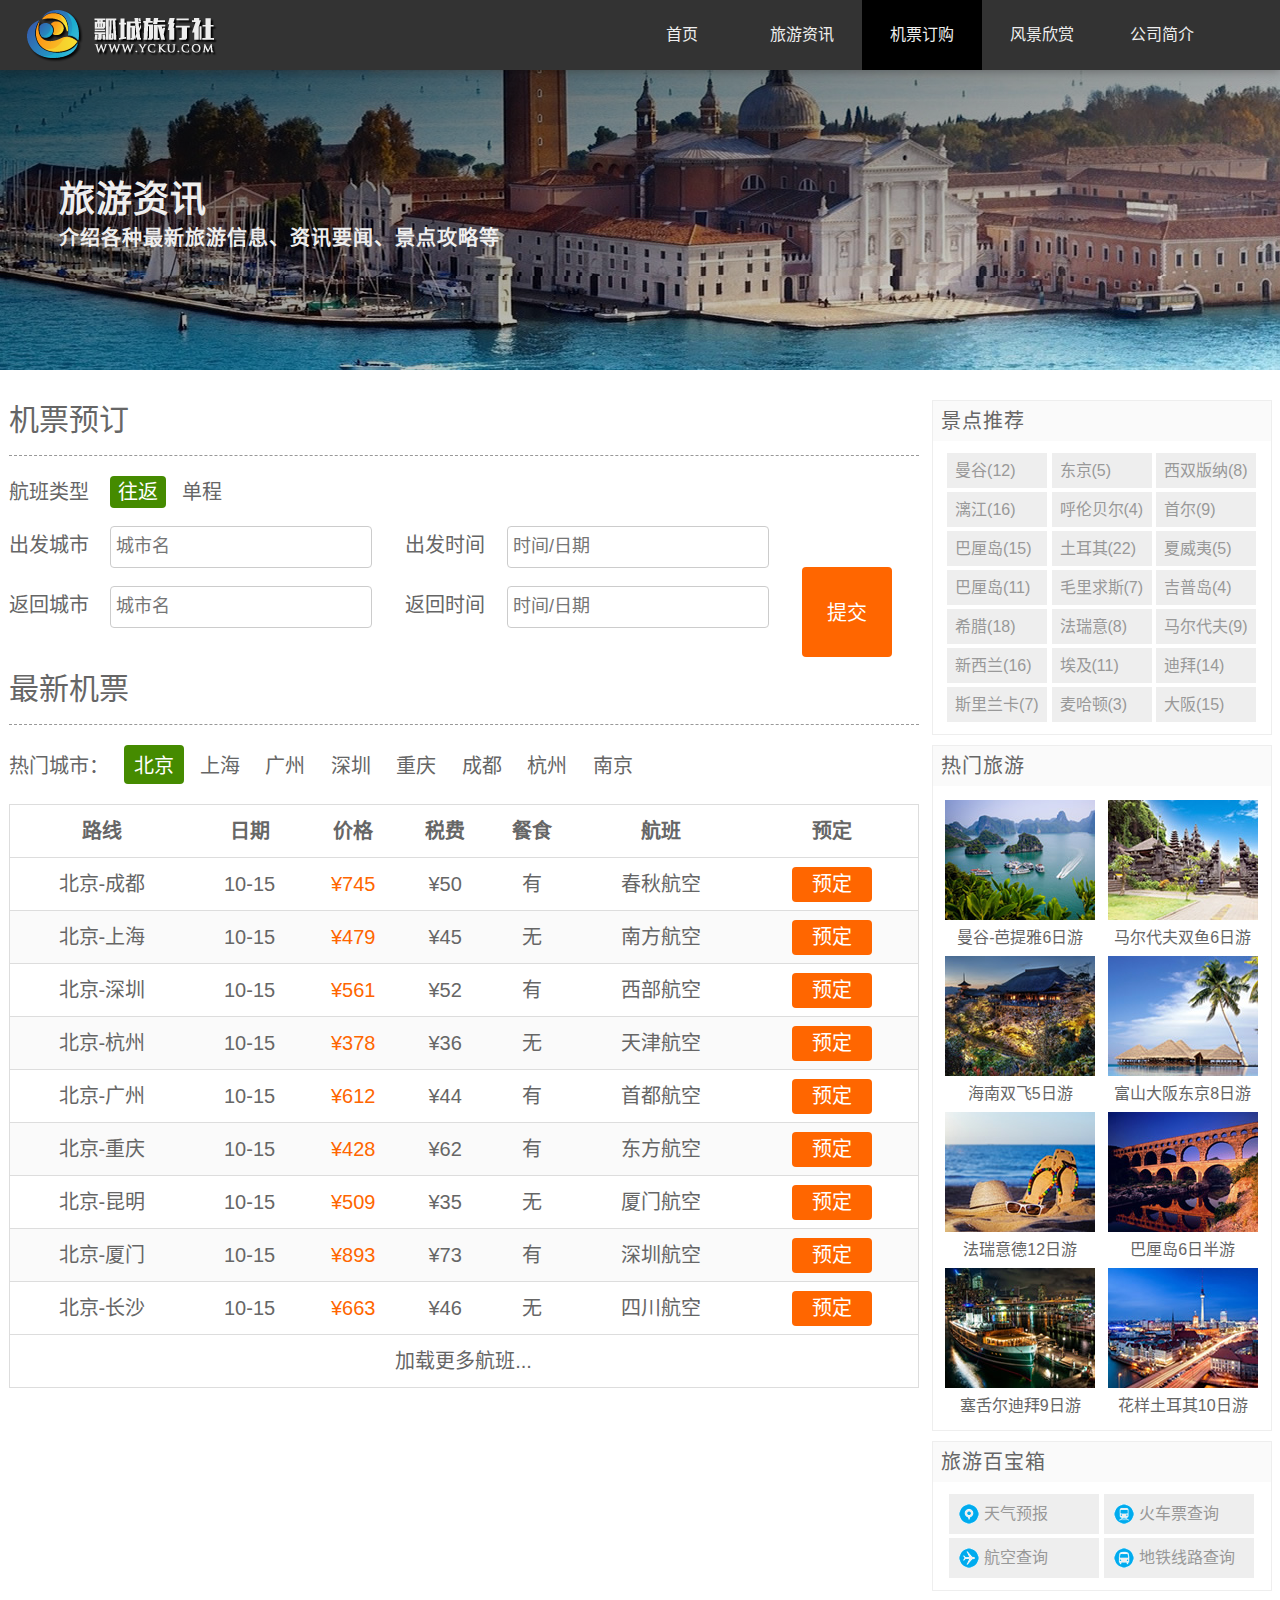
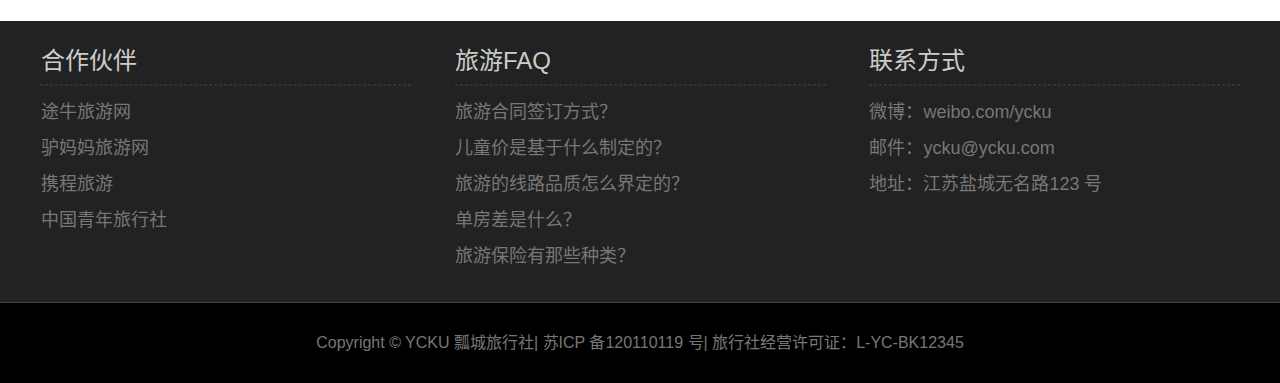
<file: website-piaochenglvxingshe/piaocheng/ticket.html>
<!DOCTYPE html>
<html lang="zh-cn">
<head>
	<meta charset="UTF-8">
	<title>项目实战--PC端固定布局</title>
	<link rel="stylesheet" href="css/basic.css">
	<link rel="stylesheet" href="css/style.css">
	<link rel="stylesheet" type="text/css" href="css/column.css">
</head>
<body>

<header id="header">
	<div class="center">
		<h1 class="logo">瓢城旅行社</h1>
		<nav class="link">
			<h2 class="none">网站导航</h2>
			<ul>
				<li><a href="index.html">首页</a></li>
				<li><a href="information.html">旅游资讯</a></li>
				<li class="active"><a href="ticket.html">机票订购</a></li>
				<li><a href="scenery.html">风景欣赏</a></li>
				<li><a href="about.html">公司简介</a></li>
			</ul>
		</nav>
	</div>
</header>
<div id="headline">
	<div class="center">
		<hgroup>
			<h2>旅游资讯</h2>
			<h3>介绍各种最新旅游信息、资讯要闻、景点攻略等</h3>	
		</hgroup>
	</div>
</div>

<div id="container">
	<aside class="sidebar">
		<div class="sidebox recommend">
			<h2>景点推荐</h2>
			<div class="tag">
				<ul>
					<li><a href="###">曼谷(12)</a></li>
					<li><a href="###">东京(5)</a></li>
					<li><a href="###">西双版纳(8)</a></li>
					<li><a href="###">漓江(16)</a></li>
					<li><a href="###">呼伦贝尔(4)</a></li>
					<li><a href="###">首尔(9)</a></li>
					<li><a href="###">巴厘岛(15)</a></li>
					<li><a href="###">土耳其(22)</a></li>
					<li><a href="###">夏威夷(5)</a></li>
					<li><a href="###">巴厘岛(11)</a></li>
					<li><a href="###">毛里求斯(7)</a></li>
					<li><a href="###">吉普岛(4)</a></li>
					<li><a href="###">希腊(18)</a></li>
					<li><a href="###">法瑞意(8)</a></li>
					<li><a href="###">马尔代夫(9)</a></li>
					<li><a href="###">新西兰(16)</a></li>
					<li><a href="###">埃及(11)</a></li>
					<li><a href="###">迪拜(14)</a></li>
					<li><a href="###">斯里兰卡(7)</a></li>
					<li><a href="###">麦哈顿(3)</a></li>
					<li><a href="###">大阪(15)</a></li>
				</ul>
			</div>
		</div>
		<div class="sidebox hot">
			<h2>热门旅游</h2>
			<div class="figure">
				<figure>
					<img src="img/hot1.jpg" alt="曼谷-芭提雅6日游">
					<figcaption>曼谷-芭提雅6日游</figcaption>
				</figure>
				<figure>
					<img src="img/hot2.jpg" alt="马尔代夫双鱼6日游">
					<figcaption>马尔代夫双鱼6日游</figcaption>
				</figure>
				<figure>
					<img src="img/hot3.jpg" alt="海南双飞5日游">
					<figcaption>海南双飞5日游</figcaption>
				</figure>
				<figure>
					<img src="img/hot4.jpg" alt="富山大阪东京8日游">
					<figcaption>富山大阪东京8日游</figcaption>
				</figure>
				<figure>
					<img src="img/hot5.jpg" alt="法瑞意德12日游">
					<figcaption>法瑞意德12日游</figcaption>
				</figure>
				<figure>
					<img src="img/hot6.jpg" alt="巴厘岛6日半游">
					<figcaption>巴厘岛6日半游</figcaption>
				</figure>
				<figure>
					<img src="img/hot7.jpg" alt="塞舌尔迪拜9日游">
					<figcaption>塞舌尔迪拜9日游</figcaption>
				</figure>
				<figure>
					<img src="img/hot8.jpg" alt="花样土耳其10日游">
					<figcaption>花样土耳其10日游</figcaption>
				</figure>
			</div>
		</div>
		<div class="sidebox treasure">
			<h2>旅游百宝箱</h2>
			<div class="box">
				<a href="###" class="trea1">天气预报</a>
				<a href="###" class="trea2">火车票查询</a>
				<a href="###" class="trea3">航空查询</a>
				<a href="###" class="trea4">地铁线路查询</a>			
			</div>
		</div>
	</aside>
	<div class="list ticket">
		<form action="###">
		<h2>机票预订</h2>
		<div class="type">
			<p>航班类型 <mark>往返</mark> 单程</p>
		</div>
		<div class="form left">
			<p>
				<label for="form_city">出发城市 </label>
				<input type="text" placeholder="城市名" name="from_city" id="from_city">
			</p>
			<p>
				<label for="to_city">返回城市 </label>
				<input type="text" name="to_city" placeholder="城市名" id="to_city">
			</p>
		</div>
		<div class="form right">
			<p>
				<label for="from_data">出发时间 </label>
				<input type="text" name="from_data"	placeholder="时间/日期" id="from_data">
			</p>
			<p>
				<label for="to_data">返回时间 </label>
				<input type="text" name="to_data" placeholder="时间/日期" id="to_data">
			</p>
		</div>
		<div class="form button">
			<p>
				<button type="submit"	class="submit">提交</button>
			</p>
		</div>
		</form>
		<div class="new">
			<h2>最新机票</h2>
			<ul>
				<li>热门城市：</li>
				<li>北京</li>
				<li>上海</li>
				<li>广州</li>
				<li>深圳</li>
				<li>重庆</li>
				<li>成都</li>
				<li>杭州</li>
				<li>南京</li>
			</ul>
			<table>
				<thead>
					<tr>
						<th>路线</th>
						<th>日期</th>
						<th>价格</th>
						<th>税费</th>
						<th>餐食</th>
						<th>航班</th>
						<th>预定</th>
					</tr>
				</thead>
				<tbody>
					<tr>
						<td>北京-成都</td>
						<td>10-15</td>
						<td class="price">¥745</td>
						<td>¥50</td>
						<td>有</td>
						<td>春秋航空</td>
						<td><a href="###" class="reserve">预定</a></td>
					</tr>
					<tr>
						<td>北京-上海</td>
						<td>10-15</td>
						<td class="price">¥479</td>
						<td>¥45</td>
						<td>无</td>
						<td>南方航空</td>
						<td><a href="###" class="reserve">预定</a></td>
					</tr>
					<tr>
						<td>北京-深圳</td>
						<td>10-15</td>
						<td class="price">¥561</td>
						<td>¥52</td>
						<td>有</td>
						<td>西部航空</td>
						<td><a href="###" class="reserve">预定</a></td>
					</tr>
					<tr>
						<td>北京-杭州</td>
						<td>10-15</td>
						<td class="price">¥378</td>
						<td>¥36</td>
						<td>无</td>
						<td>天津航空</td>
						<td><a href="###" class="reserve">预定</a></td>
					</tr>
					<tr>
						<td>北京-广州</td>
						<td>10-15</td>
						<td class="price">¥612</td>
						<td>¥44</td>
						<td>有</td>
						<td>首都航空</td>
						<td><a href="###" class="reserve">预定</a></td>
					</tr>
					<tr>
						<td>北京-重庆</td>
						<td>10-15</td>
						<td class="price">¥428</td>
						<td>¥62</td>
						<td>有</td>
						<td>东方航空</td>
						<td><a href="###" class="reserve">预定</a></td>
					</tr>
					<tr>
						<td>北京-昆明</td>
						<td>10-15</td>
						<td class="price">¥509</td>
						<td>¥35</td>
						<td>无</td>
						<td>厦门航空</td>
						<td><a href="###" class="reserve">预定</a></td>
					</tr>
					<tr>
						<td>北京-厦门</td>
						<td>10-15</td>
						<td class="price">¥893</td>
						<td>¥73</td>
						<td>有</td>
						<td>深圳航空</td>
						<td><a href="###" class="reserve">预定</a></td>
					</tr>
					<tr>
						<td>北京-长沙</td>
						<td>10-15</td>
						<td class="price">¥663</td>
						<td>¥46</td>
						<td>无</td>
						<td>四川航空</td>
						<td><a href="###" class="reserve">预定</a></td>
					</tr>
				</tbody>
				<tfoot>
					<tr>
						<td colspan="7"><a href="###" class="more">加载更多航班...</a></td>
					</tr>
				</tfoot>
			</table>
		</div>
	</div>
</div>




<footer id="footer">
	<div class="top">
		<div class="block left">
			<h2>合作伙伴</h2>
			<hr>
			<ul>
				<li>途牛旅游网</li>
				<li>驴妈妈旅游网</li>
				<li>携程旅游</li>
				<li>中国青年旅行社</li>
			</ul>
		</div>
		<div class="block center">
			<h2>旅游FAQ</h2>
			<hr>
			<ul>
				<li>旅游合同签订方式？</li>
				<li>儿童价是基于什么制定的？</li>
				<li>旅游的线路品质怎么界定的？</li>
				<li>单房差是什么？</li>
				<li>旅游保险有那些种类？</li>
			</ul>
		</div>
		<div class="block right">
			<h2>联系方式</h2>
			<hr>
			<ul>
				<li>微博：weibo.com/ycku</li>
				<li>邮件：ycku@ycku.com</li>
				<li>地址：江苏盐城无名路123 号</li>
			</ul>
		</div>
	</div>
	<div class="buttom">Copyright © YCKU 瓢城旅行社| 苏ICP 备120110119 号| 旅行社经营许可证：L-YC-BK12345</div>
</footer>

</body>
</html>
</file>
<file: website-golf/css/index.css>
@charset "utf-8";
html,body{
	-webkit-user-select: none;
}
html,body,div,img{
	margin: 0;padding: 0;
}

.container{
	display: none;
}
.pervShow{
	display: none;
}
.container > div{
	height: 100%;
	width: 100%;position: relative;
}
.container .page_1{
	background: url(../img/bg1.jpg) no-repeat;
	background-size: 100% 100%;

}
.container .page_2{
	background: url(../img/bg2.jpg) no-repeat;background-size: 100% 100%;
}
.container .page_3{
	background: url(../img/bg3.jpg) no-repeat;background-size: 100% 100%;
}
.container .page_4{
	background: url(../img/bg4_b.png) no-repeat;
	background-position: bottom;
	background-size: 100%;
}
.container .page_5{
	background: url(../img/bg5.jpg) no-repeat;background-size: 100% 100%;
}
/*LOGO*/
.logo{
	text-align: center;
	position: fixed;
	display: block;
	width: 33px;
	height: 20px;
	bottom: 35px;
	left: 0;right: 0;
	margin: auto;
	z-index: 999;
	font-size: 30px;
}
.logo .l{
	position: absolute;
	right: 0;bottom:8px;
	display: block;
	height: 0px;
	border-bottom:4px solid #B6B1AE;
	width: 20px;
	transform: rotate(45deg);
}
.logo .r{
	left: 0;bottom: 8px;
	position: absolute;
	display: block;
	height: 0px;width: 20px;
	border-bottom: 4px solid #B6B1AE;
	transform: rotate(-45deg);
}
.top-l,.top-r{
	position: fixed;
	z-index: 999;
}
.top-l img,.top-r img{
	width: 100%;
}
.top-l{
	left: 10px;top: 20px;
}
.top-r{
	right: 5px;top: 10px;
}

/*page1页面效果*/
.swiper-slide > img{
	display: block;
	width: 80%;
	
	position: absolute;
}
.page_1 img.title1{
	top: 100px;left: 10px;
}
.page_1 img.title1_b{
	top: 210px;left: 10px;
}
.page_1 img.car{
	bottom: 0;
	width: 100%;
	left: 0;
}
/*page1页面效果END*/
/*page2页面效果*/
.page_2 img.title2{
	top: 14%;left: 10px;
}
.page_2 img.car1{
	right: 0;
	bottom: 0;
	width: 100%;
}
/*page2页面效果end*/
/*page3页面效果*/
.page_3 img.title3{
	top: 16%;right: 10px;
}
.page_3 img.fa{
	left: 10px;
	bottom: 0;
	width: 55%;
}
/*page3页面效果end*/
/*page4页面效果*/
.page_4 img.title4{
	top: 14%;
	left: 10px;
}
.page_4 img.title4_b{
	top: 35%;
	left: 10px;
	width: 95%;
}
/*page4页面效果end*/
/*page5页面效果*/
.page_5 img.title5{
	top: 11%;
	left: 10px;
}
.page_5 .button{
	position: absolute;
	width: 55%;
	top: 26.5%;
	right: 0;
}
.page_5 .button img{
	width: 100%;
}
.page_5 img.car2{
	width: 100%;
	bottom: 19%;
}
/*page5页面效果end*/
</file>
<file: website-ZEALER/css/cssRect.css>
@charset "utf-8";
html,body,div,p,span,ul,li,ol,input,em,img,h1,h2,h3,button,select{
	margin: 0;padding: 0;
}
h1,h2,h3{font-weight: normal;}
img,{border: 0;}
em,i{font-style: normal;}
ul,li{list-style: none;}
a{text-decoration: none;color: inherit;cursor: pointer;}
button,input{cursor: pointer;}
.fr{float: right;}
.fl{float: left;}
.clearfix:after{
	content: " ";
	clear: both;
	display: block;
	height: 0;
	overflow: hidden;
}
</file>
<file: website-ZEALER/css/style.css>
@charset "utf-8";
html,body{
	font-size: 20px;
	width: 100%;height: 100%;
	font-family: "微软雅黑",simsun,simhei,arial;
}
.header{
	background: black;
	color: #fff;
	position: fixed;
	width: 100%;
	z-index: 99;
	}
.header .nav{
	width: 100%;height: 3rem;
	line-height: 3rem;
	max-width: 1120px;
	margin:  0 auto;
	position: relative;
}

.header .nav .logo .em a{
	font-size: 0.8rem;
}

.header .nav .logo .em{display: none;}
/*.header .nav .logo .em a:first-child{display: none;}*/
.header .nav .logo .em a:last-child{display: none;}
.header .nav-list li{
	float: left;
	height: 3rem;
	font-size: 0.6rem;
	margin-left: 0.6rem;
	text-align: center;	
}
/*隐藏的菜单栏*/
.header .logo .meau{display: none;position: fixed;top: 43px;
width: 100%;z-index: 100;}
.header .logo .meau ul li{line-height: 40px;
	height: 40px;width: 96%;
	padding: 0 2%;
	border-bottom: 1px solid #eceef1;
	background-color: #fff;
}
.header .logo .meau ul li:last-child{border: 0;}
.header .logo .meau ul li a{font-size: 12px;color: black;display: block;}

/*隐藏的菜单栏*/
.header .login a{
	float: left;
	height: 3rem;
	font-size: 0.6rem;
	margin-right: 0.5rem;
}
/*轮播图*/

.banner-wrap{
	width: 100%;
	height: 352px;
	overflow: hidden;
	position: relative;
}
.banner-wrap .banner{
	width: 100%;
	
}
.banner-wrap .imgs a{
	position: absolute;
	width: 100%;		
}
.banner-wrap .imgs a img{
	width: 100%;
	
}
.banner-wrap .imgs a{
	opacity: 0;
	filter: alpha(opacity=0);
	transition: all 0.9s 0.1s;
}
.banner-wrap .imgs .show{
	opacity: 1;
	filter: alpha(opacity=100);
	transition: all 0.9s 0.1s;
}
.banner-wrap .imgs-list{
	width: 100%;
	text-align: center;
	position: absolute;
	bottom: 12%;
	left: 35%;
}
.banner-wrap .imgs-list a{
	float: left; 
	margin: 1%;
	color: #fff;
}
/*供JS使用*/
 .banner-wrap .imgs-list .active-a{
	color: blue;
}/*供JS使用*/
.banner .imgs-btn{
	position: absolute;
	top: 35%;
	font-size: 3rem;
	width: 100%;
	color: #fff;
}
/*轮播图*/

/*content*/
.content{
	width: 100%;
	/*padding-top: 3rem;*/
}

/*出品*/
.chupin{
	width: 100%;
	background: #f7f7f7;
}
.videos{
	width: 100%;
	max-width: 1120px;
	margin: 0 auto;
	
}
.videos .nav{width: 100%;height: 3rem;line-height: 3rem;padding-top: 1.5rem;}
.videos .nav a{
	float: left;
	font-size: 0.6rem;
	margin: 0 0.6rem;
	color: #555;
}
.videos .nav h2{
	float: left;
	font-size: 1.1rem;
	padding:0 1rem 0 1.667%;
}
.videos .vid-list .video{
	width: 30%;
	text-align: center;
	position: relative;
	padding: 0 1.6667%;
}
.videos .vid-list .video img{
	width: 100%;
}
.videos .vid-list .video span{
	font-size: 0.75rem;
	display: block;
	padding: 0.8rem 0;
	overflow: auto;
}
.videos .vid-list .video .left-hr{
	position: absolute;
	top: 37%;
	left: 5px;
	color: #fff;
	opacity: 0;
	transition: all 0.3s 0.2s ; 
}
.videos .vid-list .video .right-hr{
	position: absolute;
	top: 37%;
	right: 5px;
	color: #fff;
	opacity: 0;
	transition: all 0.3s 0.2s ; 
}
.videos .vid-list .video strong{
	position: absolute;
	top: 57%;
	left: 44%;
	color: #fff;
	opacity: 0;
	transition: all 0.3s 0.2s ; 

}
.videos .vid-list .video:hover strong{
	-webkit-animation: ani-strong 0.3s 0.1s linear;
	top: 37%;opacity: 1;
}
.videos .vid-list .video:hover .left-hr{
	-webkit-animation: left-hr 0.3s 0.1s linear;
	left:22%;opacity: 1;
}
.videos .vid-list .video:hover .right-hr{
	animation: right-hr 0.3s 0.1s linear;
	right:22%;opacity: 1;
}
@keyframes ani-strong{
	from{top: 57%;opacity: 0;}
	to{top: 37%;opacity: 1;}
}
@keyframes left-hr{
	from{left: 5px;opacity: 0;}
	to{left: 22%;;opacity: 1;}
}
@keyframes right-hr{
	from{right: 5px;opacity: 0;}
	to{right: 22%;opacity: 1;}
}
/*推荐与全民评测*/
.main-wrap{
	width: 100%;
	background: #fff;
	padding-top: 2rem;
}
.m-w-box{
	margin: 0 auto;
	max-width: 1120px;
}
.m-w-box .recommend,.m-w-box .test{
	margin: 0 1%;
	width: 48%;
}
.m-w-box .recommend h2,
.m-w-box .test h2{
	height: 2.3rem;line-height: 2rem;
	font-size: 1.1rem;
	letter-spacing: 0.05rem;
}

.m-w-box .img {position: relative;}
.m-w-box .img .img-p{
	position: absolute;
	bottom: 5%;
	left: 1%;
	color: #fff;
	font-size: 0.9rem;
}
.m-w-box .img img{width: 100%;}

.m-w-box .rec-list li{
	list-style: disc inside;
	width: 100%;
	color: #575d6a;
	font-size: 0.8rem;
	padding: 0.2rem 0;
}
.m-w-box .rec-list li a{
	letter-spacing: 0.1rem;
}
.m-w-box .rec-list li .auther{
	float: right;
	font-size: 0.7rem;
}
/*推荐与全民评测*/

/*Z友生活*/
.m-w-box  .nav{
	width: 100%;
	height: 3rem;line-height: 3rem;
}
.m-w-box  .nav h2{
	font-size: 1.1rem;
	padding: 0 0.6rem;
}
.m-w-box .nav ul li{
	float: left;
	padding: 0 0.5rem;
	font-size: 0.6rem;
	color: #555;
}
.m-w-box .z-img .z-img-pic{
	position: relative;
	width: 23%;	
	margin: 0 1%;
}
.m-w-box .z-img .img-p{
	position: absolute;
	bottom: 5%;
	left: 1%;
	color: #fff;
	font-size: 0.7rem;
}
.m-w-box .z-img-pic img{width: 100%;}
/*Z友生活*/

/*二手优品,维修*/
.second-hand{
	width: 67.858%;
}
.main-wrap-gray{
	background: #f7f7f7;
}
.second-hand .phone-list{
	width: 100%;
	max-width: 760px;
}
.second-hand .phone-list a{
	display: block;
	padding: 0 20px 20px 0;
	float: left;
}
.second-hand .phone-list img{
	width: 100%;
}
.repair{
	width: 32.142%;
	max-width: 360px;
}
.repair .repair-box{background: #fff;}
.repair .repair-box img{width: 100%;}
.repair .repair-box .input{text-align: center;}
.repair .repair-box .input .repair-box-txt{
	color: #abb0bc;font-size: 0.6rem;
	text-align: left;
	text-indent: 1em;
	padding: 10px 10px 15px 10px;
}
.repair .repair-box .input select{
	width: 324px;height: 38px;
	margin: 0px auto 16px;
}
.repair .repair-box .input input{
	width: 324px;height: 38px;
	margin: 15px auto;color: #fff;
	background-color: deepskyblue;
	border: none;
}

/*二手优品,维修*/
.tools{
	width: 68%;
}
.tools .phone-list a{
	float: left;
	overflow: hidden;
	width: 47.3%;
	text-align: center;
	border: 1px solid #eceef1 ;
	margin: 0 18px 18px 0;
	font-size: 0.8rem;
	width: 358px;
	height: 240px;
}
.tools .phone-list a img{
	width: 260px;
	height: 200px;
}
.tools .phone-list a em{
	display: block;
	width: 70%;
	height: 1px;
	box-shadow: 0 5px 25px rgba(0,0,0,0.5);
	z-index: -1;
	margin-left: 15%;	
}
.tools .phone-list a i{
	display: block;
	margin: 8px auto;
}
.select{
	border: 1px solid #eceef1;
	width: 31%;
	min-width: 356px;
	margin-top: 3rem;
}
/*.select .repair-box {position: relative;}*/
.select .repair-box h2{
	height: 1rem;
	line-height: 1rem;
	font-size: 1rem;
	border-left: 3px solid skyblue;
	margin-top:20px ;

}
.select .repair-box img{
	width: 50%;
	margin-left: 35%;
	margin-top: 0.7rem;
}
.select .repair-box .input{text-align: center;}
.select .repair-box .input .repair-box-txt{
	color: #abb0bc;font-size: 0.6rem;
	text-align: left;
	text-indent: 1em;
	padding: 10px 10px 15px 10px;
}
.select .repair-box .input select{
	width: 324px;height: 38px;
	margin: 0px auto 16px;
}
.select .repair-box .input input{
	width: 324px;height: 38px;
	margin: 15px auto;color: #fff;
	background-color: #008cff;
	border: none;
}

/*实验室*/

.lab-list .item{
	width: 48%;
	text-align: center;
	position: relative;
	margin: 0 2% 2% 0;
	float: left;
	
}
.lab-list .item img{
	width: 100%;
	/*opacity: 0.9;*/
}
.lab-list .item span{
	font-size: 0.75rem;
	display: block;
	padding: 0.8rem 0;
	overflow: auto;
}
.lab-list .item .left-hr{
	position: absolute;
	top: 37%;
	left: 5px;
	color: #fff;
	opacity: 0;filter: alpha(opacity=0);
	transition: all 0.3s 0.2s ; 
}
.lab-list .item .right-hr{
	position: absolute;
	top: 37%;
	right: 5px;
	color: #fff;
	opacity: 0;filter: alpha(opacity=0);
	transition: all 0.3s 0.2s ; 
}
.lab-list .item strong{
	position: absolute;
	top: 57%;
	left: 44%;
	color: #fff;
	opacity: 0;filter: alpha(opacity=0);
	transition: all 0.3s 0.2s ; 

}
.lab-list .item:hover img{
	opacity: 0.9;filter: alpha(opacity=900);
	transition: hover 0.3s 0.2s ; 
}
.lab-list .item:hover strong{
	-webkit-animation: ani-strong 0.3s 0.1s linear;
	top: 37%;opacity: 1;filter: alpha(opacity=100);
	
}
.lab-list .item:hover .left-hr{
	-webkit-animation: left-hr 0.3s 0.1s linear;
	left:22%;opacity: 1;filter: alpha(opacity=100);
}
.lab-list .item:hover .right-hr{
	animation: right-hr 0.3s 0.1s linear;
	right:22%;opacity: 1;filter: alpha(opacity=100);

}
@keyframes ani-strong{
	from{top: 57%;opacity: 0;}
	to{top: 37%;opacity: 1;}
}
@keyframes left-hr{
	from{left: 5px;opacity: 0;}
	to{left: 22%;;opacity: 1;}
}
@keyframes right-hr{
	from{right: 5px;opacity: 0;}
	to{right: 22%;opacity: 1;}
}
.lab .no-show{display: none;}
/*实验室*/

/*页面底部*/
.fot-wrap{width: 100%;}
.footer{width: 100%;padding-top: 2rem;
background-color: #fff;
margin: 0 auto;max-width: 1120px;
}
.footer .fot-ul{text-align: center;}
.footer .fot-item{
	width: 20%;
	font-size: 0.8rem;
	color: #757e91;
}
.footer .fot-item .fot-tit{
	line-height: 55px;
}
.fot-item .fot-tit-list{
	line-height: 1.5rem;
	font-size: 0.7rem;
}


/*友情链接*/
.bottom-wrap{width: 100%;padding-top: 1rem;color: #757e91;}
.fri-link{width: 100%;max-width: 1120px;margin: 0 auto;}
.fri-link .link-tit{
	font-size: 0.7rem;
	text-align: center;
	line-height: 2rem;
	padding-left: 7%;
}
.fri-link ul {width: 80%;}
.fri-link ul .link-item{
	float: left;
	line-height: 2rem;
	font-size: 0.6rem;
	margin-left: 2.5rem;
}
/*友情链接*/
/*版权*/
.copy{
	width: 100%;margin: 0 auto;
	padding-top: 1rem;
	padding-bottom: 1rem;
	text-align: center;
	font-size: 0.6rem;
	
}
.copy > p{line-height: 1rem;height: 2rem;}
.copy .copy-pic{
	display: inline-block;
	width: 4rem;
	height: 2rem;
	background: url(../imgs/foot.jpg) no-repeat;
	vertical-align: top;
	margin-left: 5px;
	
}
/*版权*/
/*页面底部*/

/*当页面大于1200px 时，大屏幕，主要是PC 端*/
@media (min-width: 1200px) {
		.repair-show {display: none;}
}
/*在992 和1199 像素之间的屏幕里，中等屏幕，分辨率低的PC*/
@media (min-width: 992px) and (max-width: 1199px) {
		.banner-wrap{height: 255px;}
		.content{padding-top: 3rem;}
		.second-hand .phone-list a{width: 48%;padding: 0 10px 10px 0;}
		.header .logo .show{display: none;}
		/*评测工具*/
		.m-w-box .tools{width: 67%;}
		.m-w-box .tools .phone-list a{
			width: 49%;height: auto;
			margin: auto;
			border: 0;
		}
		.m-w-box .tools .phone-list a img{
			width: 100%;height: auto;
		}
		.repair-show {display: none;}
		
}
/*在768 和991 像素之间的屏幕里，小屏幕，主要是PAD*/
@media (min-width: 768px) and (max-width: 991px) {
	.content{padding-top: 2.25rem;}
	.banner-wrap {display: none;}
	.header .nav .dis,.content .videos .nav .dis{display: none;}
	/*.header .logo .meau{display: block;}*/

	.header .logo a{font-size: 1.15rem;}
	.header .logo .tit{position: absolute;left: 0;right: 0;margin: auto;width: 3rem;}
	.header .nav .logo .show{display: block;padding-left: 10px;}
	
	.videos .vid-list .video em,.videos .vid-list .video strong{font-size: 0.9rem;}
	.videos .vid-list .video span{font-size: 0.6rem;}
	.second-hand .phone-list a{width: 48%;padding: 0 10px 10px 5px;}
	/*精品推荐与全名评测的字体*/
	.main-wrap .rec-list li{font-size: 0.6rem;} 
	/*维修隐藏*/
	.main-wrap .m-w-box .dis{display: none;}
	.main-wrap .m-w-box .second-hand{width: 100%;}
	
	/*评测工具*/
	.m-w-box .tools{width: 100%;}
	.m-w-box .tools .phone-list a{
		width: 49%;height: auto;
		margin: auto;
		border: 0;
	}
	.m-w-box .tools .phone-list a img{
		width: 100%;height: auto;
	}
	/*二手优品*/
	.second-hand .phone-list{
		width: 100%;
		max-width: 991px;
		
	}
	.repair-show {display: none;}
}
/*在480 和767 像素之间的屏幕里，超小屏幕，主要是手机*/
@media (min-width: 480px) and (max-width: 767px) {
	.header .nav .dis,.content .videos .nav .dis{display: none;}
	.content{padding-top: 2.25rem;}
	.banner-wrap {display: none;}
	
	.header,.header .nav,.videos .nav{
		height: 2.25rem;
		line-height: 2.25rem;}
	.header .nav .logo .show{
		display: block;
		padding-left: 10px;}
	.header .logo a{font-size: 1.15rem;}
	.header .logo .tit{
		position: absolute;
		left: 0;right: 0;margin: 0 auto;width: 5rem;}
	
	
	
	.videos .vid-list .video span{font-size: 0.6rem;
		overflow: hidden;width: 100%;text-overflow: ellipsis;
		white-space: nowrap;}
	.videos .vid-list .video{width: 30%;}
	.videos .nav h3,.videos .nav a{font-size: 0.6rem;font-weight: normal;padding: 0;margin: 0 0.25rem;}
	.main-wrap .m-w-box .dis{display: none;}
	.main-wrap .m-w-box .second-hand{width: 100%;}
	/*精品推荐与全名评测*/
	.main-wrap .m-w-box .recommend,
	.main-wrap .m-w-box .test{width: 48%;}
	.main-wrap .rec-list li{font-size: 0.6rem;}
	.second-hand .phone-list a{width: 48%;padding: 1%;}
	/*评测工具*/
	.m-w-box .tools{width: 100%;}
	.m-w-box .tools .phone-list a{
		width: 49%;height: auto;
		margin: auto;
		border: 0;
	}
	.m-w-box .tools .phone-list a img{
		width: 100%;height: auto;
	}
	.repair-show {display: none;}
	/*页脚*/
	.fot-dis,.bot-dis,.copy .copy-pic{display: none;}
	.copy .copy-txt{display: block;text-align: center;}
	
}
/*在小于480 像素的屏幕，微小屏幕，更低分辨率的手机*/
@media (min-width: 319px) and (max-width: 479px) {
	.main-wrap{padding-top: 0;}
	.content{padding-top: 2.25rem;}
	.banner-wrap {display: none;}
	.header .nav .dis,
	.content .videos .nav .dis,
	.content .videos .nav .dis2{display: none;}
	
	
	
	.header,.header .nav,.videos .nav{
		height: 2.25rem;
		line-height: 2.25rem;}
	.header .nav .logo .show{
		display: block;
		padding-left: 10px;}
	.header .logo a{font-size: 1.15rem;}
	.header .logo .tit{
		position: absolute;
		left: 0;right: 0;margin: 0 auto;width: 5rem;}
	
	
	
	
	
	.videos .vid-list .video span,.videos .vid-list .video em,.videos .vid-list .video strong{font-size: 0.6rem;}
	.videos .vid-list .video{width: 46%;}
	.videos .vid-list .dis{display: none;}
	.videos .nav h2{font-size: 0.6rem;font-weight: bold;margin: 0 0.35rem;}
	.videos .nav a{font-size: 0.6rem;margin: 0 0.35rem;}
	.videos .nav {padding-top: 0.75rem;}
	.main-wrap .m-w-box .dis{display: none;}
	.second-hand .phone-list a{width: 48%;padding: 0 1%;}
	/*在此分辨率下,所有的h2全部改变字体大小0.6rem*/
	.m-w-box .nav{height: 1.5rem;line-height:1.5rem;}
	.main-wrap .m-w-box h2{font-size: 0.6rem;line-height: 30px;margin-left: 5px;}
	.main-wrap .m-w-box .second-hand{width: 100%;}
	/*精品推荐与全名评测*/
	.main-wrap .m-w-box .recommend,
	.main-wrap .m-w-box .test{width: 98%;}
	.main-wrap .rec-list li{font-size: 0.6rem;}
	/*Z友生活*/
	.m-w-box .z-img .z-img-pic{width: 48%;}
	.m-w-box .z-img .img-p{font-size: 0.6rem;}
	/*评测工具*/
	.m-w-box .tools{width: 100%;}
	.m-w-box .tools .phone-list a{
		width: 49%;height: auto;
		margin: auto;
		border: 0;
	}
	.m-w-box .tools .phone-list a img{
		width: 100%;height: auto;
	}
	/*实验室*/
	.lab .nav ul,.lab .lab-dis{display: none;}
	.lab .no-show{
		width: 100%;
		display: block;
	}
	.lab .no-show a>img{
		width: 100%;
		display: block;
	}
	.lab .lab-nav a{
		width: 24.3%;text-align: center;
		float: left;
		border: 1px solid #eceef1;
		line-height: 35px;
		font-size: 12px;
	}
	/*维修*/
	.repair-show {display: block;width: 100%}
	.repair-show-con img{width: 100%;}
	.repair-show-con ul li{
		float: left;
		width: 15%;
		padding: 0 2.5%;
		background-color: #fff;
		padding-bottom: 5px;
	}
	.repair-show-con ul li a{
		display: block;
	}
	.repair-show-con ul li a .repair-show-con-txt{
		font-size: 12px;color: #999;
	}

	

	/*维修*/

	/*页脚*/
	.fot-dis,.bot-dis,.copy .copy-pic{display: none;}
	.copy .copy-txt{display: block;text-align: center;}
}
</file>
<file: website-piaochenglvxingshe/piaocheng/css/style.css>
#search {
	width: 100%;
	min-width: 1263px;
	height: 600px;
	background: url(../img/search.jpg) no-repeat center;
	position: relative;
}
#search .center{
	width: 600px;
	height: 60px;
	background-color: #000;
	position: absolute;
	top: 50%;
	left: 50%;
	margin:  -30px 0 0 -300px;
	opacity: 0.6;
	border-radius: 10px;
}
#search .search{
	width: 446px;
	height: 52px;
	background-color: #eee;
	position: absolute;
	top: 50%;
	left: 50%;
	margin: -27px 0 0 -296px;
	color: #666;
	border: 1px solid #666;
	border-radius: 10px;
	font-size: 24px;
	padding:  0 10px;
	outline: none;
}
#search .button{
	width: 120px;
	height: 54px;
	background-color: #eee;
	position: absolute;
	top: 50%;
	left: 50%;
	margin: -27px 0 0 175px;
	color: #666;
	border: 1px solid #666;
	border-radius: 10px;
	font-size: 24px;
	outline: none;
	cursor: pointer;
	font-weight: bold;
}

#tour{
	width: 1263px;
	height: 1150px;
	margin: 30px auto;
	text-align: center;
}
#tour .center{
	text-align: center;
}
#tour .center h2{
	font-size: 45px;
	letter-spacing: 2px;
	color: #666;
	margin: 10px 0;
}
#tour .center p{
	color: #666;
	margin: 10px 0;

}

#tour figure{
	border: 1px solid #ddd;
	display: inline-block;
	padding: 4px;
	border-radius: 4px;
	margin: 15px 12px;
	width: 380px;
	text-align: left;
	position: relative;

}

#tour figure img{vertical-align: middle;}
#tour .info{padding: 5px 0 0 0;}
#tour figure figcaption{
	color: #777;
	line-height: 1.5;
	letter-spacing: 1px;
	font-size: 14px;
	padding: 7px 5px;
}
#tour .title{
	color: #333;
	font-style: normal;
}
#tour .price{
	color: #f60;
	font-size: 14px;
}
#tour .price strong {
	font-size: 20px;
	letter-spacing: 1px;
}
#tour .sat{
	color: #999;
	font-size: 13px;
	float: right;
	position: relative;
	right: 5px;
	top: 5px;
}
#tour .type{
	width: 90px;
	height: 25px;
	color: white;
	line-height: 25px;
	font-size: 14px;
	text-align: center;
	background-color: #59b200;
	position: absolute;
	top: 4px;
	left: 4px;
}
</file>
<file: website-piaochenglvxingshe/piaocheng/css/basic.css>
body,h1,ul,p,h2,h3,figure,ol{margin: 0;padding: 0;}
ul,ol                       {list-style: outside none none;}
a                           {text-decoration: none;}
body                        {background-color: #fff;font-family: "Helvetica Neue",Helvetica,Arial,"Microsoft Yahei UI","Microsoft YaHei",SimHei,"宋体",simsun,sans-serif;}
.none{display: none;}
#header{width: 100%;height: 70px;background-color: #333;box-shadow: 0 1px 10px rgba(0,0,0,0.3);position: relative;z-index: 99999;}
#header .center{width:1263px;height: 70px;margin: 0 auto;}
#header  .logo{width: 240px;height: 70px;background-image:  url(../img/logo.png);float: left;text-indent: -9999px;}
#header  .link{width: 650px;height: : 70px;line-height: 70px;color: #eee;float: right;}
#header .link li{width: 120px;float: left;text-align: center;}
#header .link a {color: #eee; display: block;}
#header .link a:hover,#header .active a {background-color: #000;}




#footer{clear: both;height: 360px;background-color: #222;position: relative;top: 20px;}
#footer .top{width: 1263px;height: 281px;margin: 0 auto;text-align: center}
#footer .block{width: 410px;height: 280px;display: inline-block;text-align: left;color: #ccc;vertical-align: top}
#footer .block h2{font-size: 24px;padding: 20px 0 0 20px;font-weight: normal;}
#footer .block hr{width: 90%;border: 1px dashed #333;}
#footer .block ul{font-size: 18px;color: #777;text-indent: 20px;line-height: 2;}
#footer .buttom{height: 80px;line-height: 80px;color: #777;background-color: #000;border-top: 1px solid #444;text-align: center;}
</file>
<file: website-piaochenglvxingshe/piaocheng/css/column.css>
@charset "utf-8";

#headline {
	width: 100%;
	min-width: 1263px;
	height: 300px;
	background: linear-gradient(to right bottom, rgba(0,0,0,0.7), rgba(0,0,0,0)), url(../img/headline.jpg) no-repeat center;
	background: linear-gradient(to right bottom, rgba(0,0,0,0.7), rgba(0,0,0,0)), url(../img/headline.png) no-repeat center;
}
#headline .center {
	width: 1263px;
	height: 300px;
	margin: 0 auto;
}
#headline hgroup {
	padding: 100px 0 0 50px;
}
#headline h2 {
	color: #eee;
	font-size: 36px;
	letter-spacing: 1px;
}
#headline h3 {
	color: #eee;
	font-size: 20px;
	letter-spacing: 1px;
}
#container {
	width: 1263px;
	margin: 30px auto;
}
#container .sidebar {
	width: 340px;
	float: right;
}
#container .sidebox {
	border: 1px solid #eee;
	margin: 0 0 10px 0;
	text-align: center;
}
#container .sidebox h2 {
	font-size: 20px;
	font-weight: normal;
	letter-spacing: 1px;
	text-indent: 8px;
	height: 40px;
	line-height: 40px;
	background-color: #fafafa;
	color: #666;
	text-align: left;
}
#container .tag {
	padding: 10px 0;
}
#container .tag li {
	display: inline-block;
	width: 100px;
	height: 35px;
	line-height: 35px;
	margin: 2px 0;
	background-color: #eee;
	text-align: left;
	text-indent: 8px;
}
#container .tag a {
	display: block;
	color: #999;
}
#container .tag a:hover {
	background-color: #458b00;
	color: #fff;
}
#container .figure {
	padding: 10px 0;
}
#container figure {
	display: inline-block;
	padding: 4px;
	color: #666;
}
#container .box {
	padding: 10px 0;
}
#container .box a {
	display: inline-block;
	width: 150px;
	height: 40px;
	line-height: 40px;
	margin: 2px 0;
	text-align: left;
	text-indent: 35px;
	color: #999;
}
#container .box a.trea1 {
	background: #eee url(../img/trea1.png) no-repeat 10px center;
}
#container .box a.trea2 {
	background: #eee url(../img/trea2.png) no-repeat 10px center;
}
#container .box a.trea3 {
	background: #eee url(../img/trea3.png) no-repeat 10px center;
}
#container .box a.trea4 {
	background: #eee url(../img/trea4.png) no-repeat 10px center;
}
#container .list {
	width: 910px;
	float: left;
}
#container .infor {
	height: 45px;
	line-height: 45px;
	background-color: #eee;
	margin: 0 0 20px 0;
}
#container .information .left {
	display: inline-block;
	float: left;
}
#container .information .left li {
	display: inline-block;
	width: 150px;
	height: 43px;
	line-height: 43px;
	text-align: center;
}
#container .information .left li:first-child {
	background-color: #fff;
	border-top: 2px solid #458b00;
	position: relative;
	left: 1px;
}
#container .information .left a {
	color: #666;
}
#container .information .right {
	display: inline-block;
	padding: 0 20px 0 0;
	float: right;
}
#container .information .right li {
	display: inline-block;
	width: 60px;
	height: 45px;
	line-height: 45px;
	text-align: center;
}
#container .information .right a {
	padding: 3px 8px;
	color: #666;
}
#container .information .right a.selected, #container .information .right a:hover {
	background-color: #458b00;
	color: #fff;
}
#container .tour {
	width: 908px;
	padding: 0;
	margin: 0 0 20px 0;
	border: 1px solid #eee;
	position: relative;
}
#container .tour img {
	float: left;
}
#container .tour figcaption {
	width: 528px;
	height: 230px;
	float: right;
}
#container .tour hgroup {
	width: 300px;
}
#container .tour h2 {
	font-size: 24px;
	color: #333;
	font-weight: normal;
	padding: 10px 0 10px 25px;
}
#container .tour h3 {
	font-size: 16px;
	color: #666;
	line-height: 1.5;
	font-weight: normal;
	padding: 10px 0 10px 25px;
}
#container .tour ol {
	padding: 0 0 0 25px;
	color: #666;
	line-height: 2;
}
#container .tour mark {
	background-color: #fff;
	border: 1px solid #458b00;
	border-radius: 4px;
	padding: 0 5px;
	color: #458b00;
}
#container .tour .buy {
	position: absolute;
	top: 55px;
	right: 30px;
}
#container .tour .price {
	color: #f60;
	font-size: 20px;
}
#container .tour .price strong {
	font-size: 36px;
}
#container .tour .price s {
	font-size: 16px;
	color: #999;
}
#container .tour .reserve {
	margin: 10px 0 0 0;
}
#container .tour .reserve a {
	display: block;
	width: 152px;
	height: 40px;
	line-height: 40px;
	text-align: center;
	border-radius: 4px;
	font-size: 20px;
	color: #fff;
	background-color: #f60;
}
#container .tour .type {
	width: 90px;
	height: 25px;
	line-height: 25px;
	font-size: 14px;
	text-align: center;
	color: #fff;
	background-color: #59b200;
	position: absolute;
	top: 0;
	left: 0;
}
#container .tour .disc {
	position: absolute;
	top: 0;
	right: 0;
	width: 52px;
	height: 52px;
	background: url(../img/disc.png) no-repeat;
}
#container .tour .disc span {
	display: block;
	transform: rotate(45deg);
	width: 52px;
	height: 52px;
	padding: 5px 0 0 0;
	text-indent: 7px;
	font-size: 14px;
	color: #ff7a4d;
}
#container .tour footer {
	width: 528px;
	height: 30px;
	line-height: 30px;
	letter-spacing: 1px;
	text-indent: 25px;
	background-color: #fafafa;
	position: absolute;
	bottom: 0;
}
#container .tour time {
	color: #458b00;
}
#container .information .more ,#container .scenery .more {
	width: 200px;
	height: 50px;
	line-height: 50px;
	text-align: center;
	margin: 0 auto;
	border: 1px solid #ccc;
	background-color: #fafafa;
	border-radius: 10px;
	cursor: pointer;
	font-size: 18px;
	color: #666;
}
#container .ticket ,#container .scenery,#container .about{
	color: #666;
	font-size: 20px;
}
#container .ticket h2,#container .about h2 ,#container .scenery h2 {
	height: 40px;
	line-height: 40px;
	border-bottom: 1px dashed #999;
	padding: 0 0 15px 0;
	font-size: 30px;
	font-weight: normal;
}
#container .ticket .type {
	margin: 20px 0 10px 0;
}
#container .ticket .type mark {
	color: #fff;
	background-color: #458b00;
	padding: 5px 8px;
	border-radius: 4px;
	margin: 0 10px 0 16px;
}
#container .ticket .left {
	width: 43%;
	display: inline-block;
}
#container .ticket .right {
	width: 43%;
	display: inline-block;
}
#container .ticket .button {
	width: 9%;
	display: inline-block;
}
#container .ticket .submit {
	display: block;
	width: 90px;
	height: 90px;
	line-height: 90px;
	text-align: center;
	border-radius: 4px;
	font-size: 20px;
	color: #fff;
	background-color: #f60;
	border: none;
	position: relative;
	top: 8px;
	cursor: pointer;
}
#container .ticket .form p {
	line-height: 3;
}
#container .ticket .form input {
	width: 250px;
	height: 30px;
	background-color: #fff;
	border-radius: 4px;
	border: 1px solid #ccc;
	color: #666;
	padding: 5px;
	margin: 0 0 0 16px;
	font-size: 18px;
}
#container .ticket .new {
	margin: 20px 0 0 0;
}
#container .ticket .new ul {
	margin: 20px 0 0 0;
}
#container .ticket .new li {
	display: inline-block;
	padding: 5px 10px;
}
#container .ticket .new li:first-child {
	padding-left: 0;
}
#container .ticket .new li:nth-child(2) {
	background-color: #458b00;
	color: #fff;
	border-radius: 4px;
}
#container .ticket table {
	margin: 20px 0 0 0;
	width: 100%;
	border: 1px solid #ddd;
	border-collapse: collapse;
}
#container .ticket th {
	height: 50px;
	line-height: 50px;
	border-bottom: 1px solid #ddd;
}
#container .ticket td {
	height: 50px;
	line-height: 50px;
	border-bottom: 1px solid #ddd;
	text-align: center;
}
#container .ticket tr:nth-child(2n) {
	background-color: #fafafa;
}
#container .ticket tr:hover {
	background-color: #eee;
}
#container .ticket .price {
	color: #f60;
}
#container .ticket .more {
	color: #666;
}
#container .ticket .reserve {
	display: inline-block;
	width: 80px;
	height: 35px;
	line-height: 35px;
	text-align: center;
	border-radius: 4px;
	font-size: 20px;
	color: #fff;
	background-color: #f60;
}

#container .scenery figure {
	border: 1px solid #ddd;
	display: inline-block;
	padding: 4px;
	border-radius: 4px;
	margin: 15px 5px 15px 0;
	width: 435px;
	text-align: left;
}
#container .scenery figcaption{
	text-align: center;
	padding: 5px 0;
}
#container .about p {line-height: 2;margin: 20px 0;}
#container .about address{
	line-height: 1.6;
	margin: 20px 0;
	font-style: normal;
}
</file>
